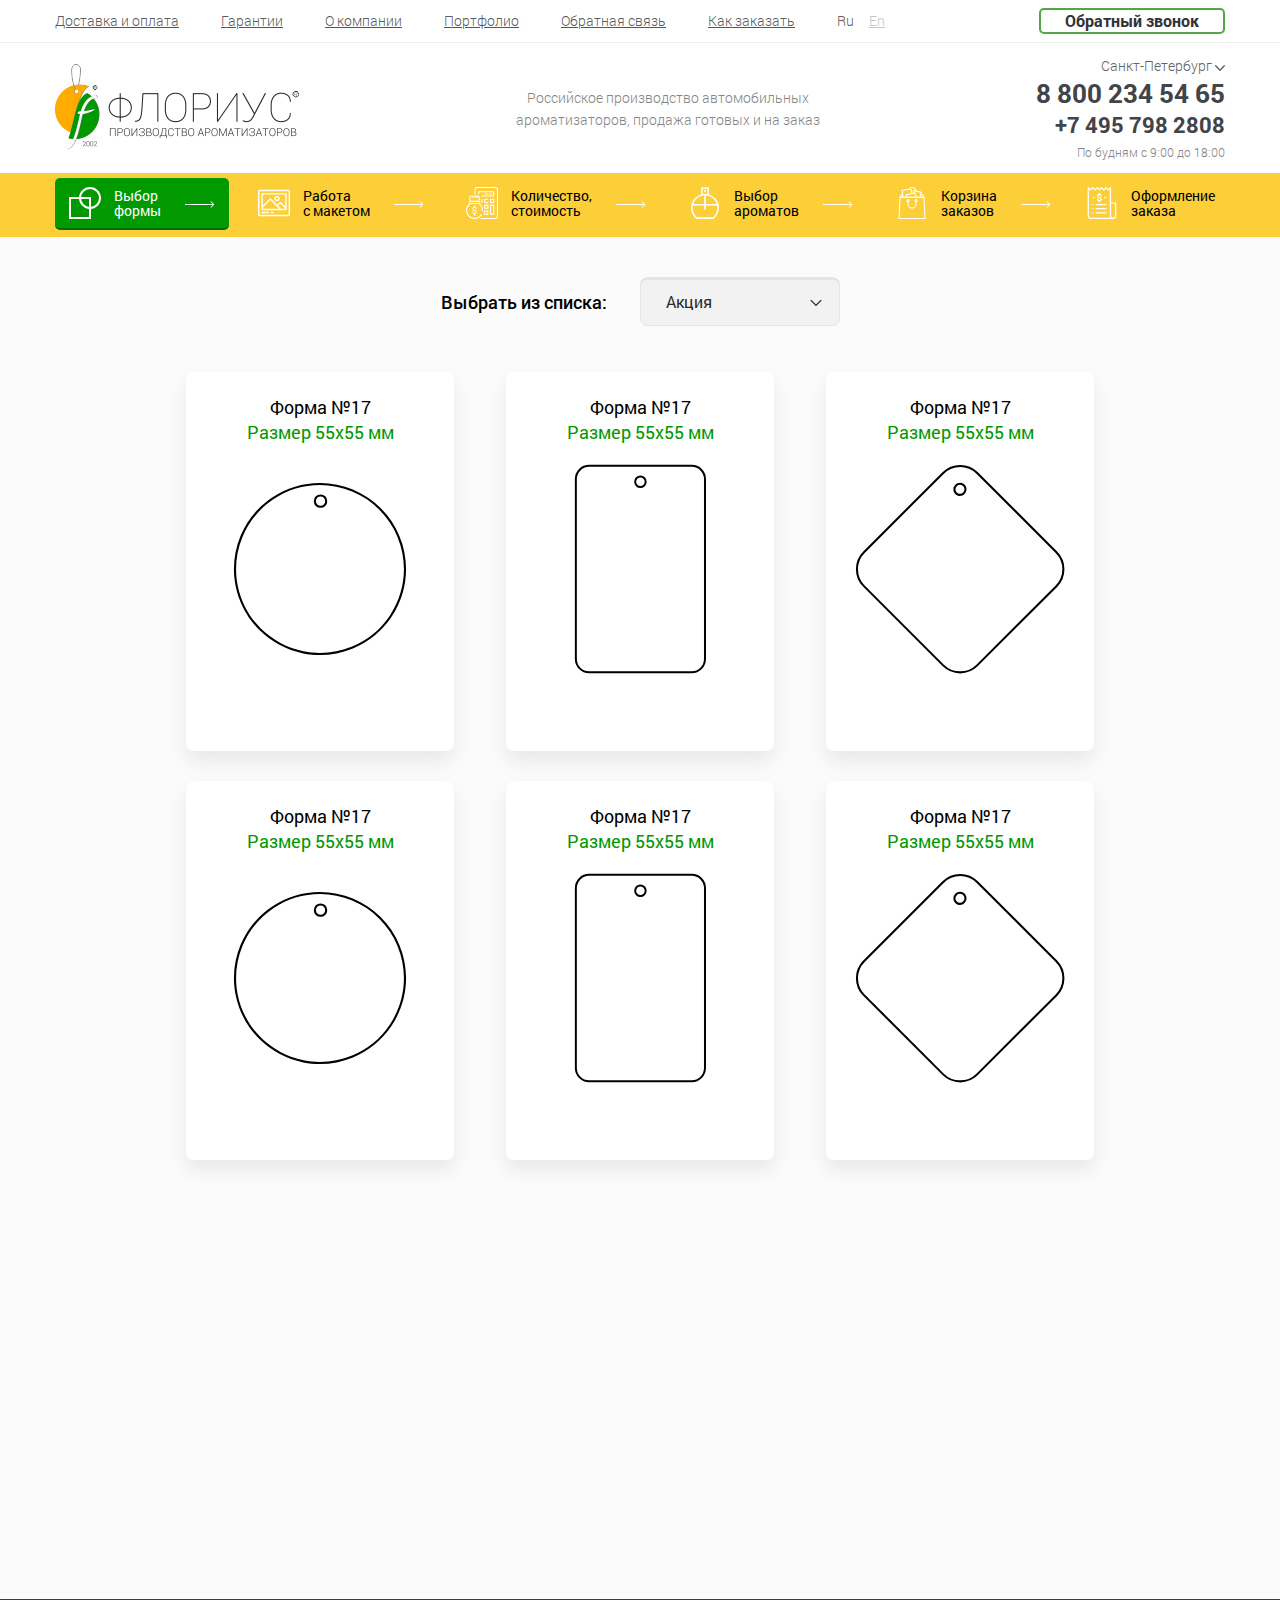
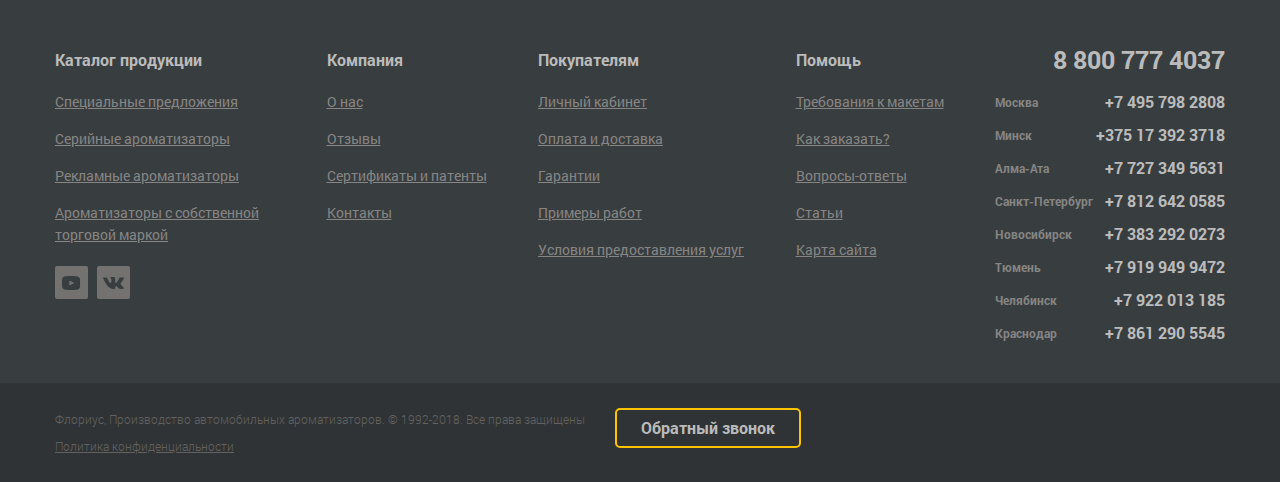
<file: constructor-1.html>
<!DOCTYPE html>
<html lang="ru">
  <head>
    <meta charset="utf-8">
    <title>Конструктор шаг-1</title>
    <meta name="description" content="">
    <link rel="shortcut icon" href="img/favicon/favicon.ico" type="image/x-icon">
    <link rel="apple-touch-icon" href="img/favicon/apple-touch-icon.png">
    <link rel="apple-touch-icon" sizes="72x72" href="img/favicon/apple-touch-icon-72x72.png">
    <link rel="apple-touch-icon" sizes="114x114" href="img/favicon/apple-touch-icon-114x114.png">
    <meta http-equiv="X-UA-Compatible" content="IE=edge">
    <meta name="viewport" content="width=device-width, initial-scale=1, maximum-scale=1">
    <link rel="stylesheet" href="js/libs/revealator/fm.revealator.jquery.min.css">
    <link rel="stylesheet" href="css/main.css">
  </head>
  <body>
    <!-- Здесь пишем код-->
    <aside>
      <div class="sidebar-green"><a href="#" class="toggle-mnu"><span></span></a></div>
      <ul class="sidebar-menu green-menu">
        <li class="menu-item"><a href="#" class="menu-link">Цены и сроки</a></li>
        <li class="menu-item"><a href="#" class="menu-link">Ароматы</a></li>
        <li class="menu-item"><a href="#" class="menu-link">Техн. требования</a></li>
        <li class="menu-item"><a href="#" class="menu-link">Как заказать</a></li>
      </ul>
      <ul class="sidebar-menu main-menu">
        <li class="menu-item"><a href="#" class="menu-link">Рекламные Ароматизаторы</a></li>
        <li class="menu-item"><a href="#" class="menu-link">Серийные Ароматизаторы</a></li>
        <li class="menu-item"><a href="#" class="menu-link">CTM Ароматизаторы</a></li>
        <li class="menu-item"><a href="#" class="menu-link">Получить образцы</a></li>
        <li class="menu-item"><a href="#" class="menu-link">Контакты</a></li>
      </ul>
      <ul class="sidebar-menu additionally-menu">
        <li class="menu-item"><a href="#" class="menu-link">Доставка и оплата</a></li>
        <li class="menu-item"><a href="#" class="menu-link">Гарантии</a></li>
        <li class="menu-item"><a href="#" class="menu-link">О компании</a></li>
        <li class="menu-item"><a href="#" class="menu-link">Портфолио</a></li>
        <li class="menu-item"><a href="#" class="menu-link">Обратная связь</a></li>
        <li class="menu-item"><a href="#" class="menu-link">Как заказать</a></li>
      </ul>
    </aside>
    <div class="main-content">
      <header class="header">
        <div class="header-top">
          <div class="container">
            <nav><a href="#">Доставка и оплата</a><a href="#">Гарантии</a><a href="#">О компании</a><a href="#">Портфолио</a><a href="#">Обратная связь</a><a href="#">Как заказать</a>
            </nav>
            <div class="header-lang"><a href="#" class="header-lang__active">Ru</a><a href="">En</a></div><a href="#callback-form" class="button button--green button--empty button--bold button-popup">Обратный звонок</a>
          </div>
        </div>
        <div class="container header-middle">
          <div class="header-logo"><img src="img/florius-logo-244x85.png" alt="alt" class="header-logo__noscroll"><img src="img/logo-scroll.png" alt="alt" class="header-logo__scroll">
          </div>
          <div class="header-descr">Российское производство автомобильных 
            <div>ароматизаторов<span>, продажа готовых и на заказ</span></div>
          </div>
          <div class="header-contacts">
            <div class="loc-list"><span data-tooltip-content="#loc-tooltip_content" class="loc-tooltip">Санкт-Петербург
                    <svg class="icon icon-chev-down ">
                      <use xlink:href="img/icons-svg/symbol/sprite.svg#chev-down"></use>
                    </svg></span></div>
            <div class="header-phones">
              <div>8 800 234 54 65</div>
              <div>+7 495 798 2808</div>
            </div>
            <p>По будням с 9:00 до 18:00</p>
          </div>
        </div>
        <div class="header-yellow header-yellow--constructor">
          <div class="container"><a href="#" class="toggle-mnu"><span></span></a>
            <div class="constructor-steps"><a href="#" class="constructor-step constructor-step--current">
                <div class="constructor-step__arrow constructor-step__arrow--to-back">
                      <svg class="icon icon-constr-arrow ">
                        <use xlink:href="img/icons-svg/symbol/sprite.svg#constr-arrow"></use>
                      </svg>
                </div>
                <div class="constructor-step__icon">
                      <svg class="icon icon-forms-select ">
                        <use xlink:href="img/icons-svg/symbol/sprite.svg#forms-select"></use>
                      </svg>
                </div>
                <div class="constructor-step__name">Выбор <br>формы</div>
                <div class="constructor-step__arrow">
                      <svg class="icon icon-constr-arrow ">
                        <use xlink:href="img/icons-svg/symbol/sprite.svg#constr-arrow"></use>
                      </svg>
                </div></a><a href="#" class="constructor-step">
                <div class="constructor-step__arrow constructor-step__arrow--to-back">
                      <svg class="icon icon-constr-arrow ">
                        <use xlink:href="img/icons-svg/symbol/sprite.svg#constr-arrow"></use>
                      </svg>
                </div>
                <div class="constructor-step__icon">
                      <svg class="icon icon-image ">
                        <use xlink:href="img/icons-svg/symbol/sprite.svg#image"></use>
                      </svg>
                </div>
                <div class="constructor-step__name">Работа<br>с макетом</div>
                <div class="constructor-step__arrow">
                      <svg class="icon icon-constr-arrow ">
                        <use xlink:href="img/icons-svg/symbol/sprite.svg#constr-arrow"></use>
                      </svg>
                </div></a><a href="#" class="constructor-step">
                <div class="constructor-step__arrow constructor-step__arrow--to-back">
                      <svg class="icon icon-constr-arrow ">
                        <use xlink:href="img/icons-svg/symbol/sprite.svg#constr-arrow"></use>
                      </svg>
                </div>
                <div class="constructor-step__icon">
                      <svg class="icon icon-budget ">
                        <use xlink:href="img/icons-svg/symbol/sprite.svg#budget"></use>
                      </svg>
                </div>
                <div class="constructor-step__name">Количество, <br>стоимость</div>
                <div class="constructor-step__arrow">
                      <svg class="icon icon-constr-arrow ">
                        <use xlink:href="img/icons-svg/symbol/sprite.svg#constr-arrow"></use>
                      </svg>
                </div></a><a href="#" class="constructor-step">
                <div class="constructor-step__arrow constructor-step__arrow--to-back">
                      <svg class="icon icon-constr-arrow ">
                        <use xlink:href="img/icons-svg/symbol/sprite.svg#constr-arrow"></use>
                      </svg>
                </div>
                <div class="constructor-step__icon">
                      <svg class="icon icon-parfume ">
                        <use xlink:href="img/icons-svg/symbol/sprite.svg#parfume"></use>
                      </svg>
                </div>
                <div class="constructor-step__name">Выбор <br>ароматов </div>
                <div class="constructor-step__arrow">
                      <svg class="icon icon-constr-arrow ">
                        <use xlink:href="img/icons-svg/symbol/sprite.svg#constr-arrow"></use>
                      </svg>
                </div></a><a href="#" class="constructor-step">
                <div class="constructor-step__arrow constructor-step__arrow--to-back">
                      <svg class="icon icon-constr-arrow ">
                        <use xlink:href="img/icons-svg/symbol/sprite.svg#constr-arrow"></use>
                      </svg>
                </div>
                <div class="constructor-step__icon">
                      <svg class="icon icon-shopping-form ">
                        <use xlink:href="img/icons-svg/symbol/sprite.svg#shopping-form"></use>
                      </svg>
                </div>
                <div class="constructor-step__name">Корзина <br>заказов</div>
                <div class="constructor-step__arrow">
                      <svg class="icon icon-constr-arrow ">
                        <use xlink:href="img/icons-svg/symbol/sprite.svg#constr-arrow"></use>
                      </svg>
                </div></a><a href="#" class="constructor-step">
                <div class="constructor-step__arrow constructor-step__arrow--to-back">
                      <svg class="icon icon-constr-arrow ">
                        <use xlink:href="img/icons-svg/symbol/sprite.svg#constr-arrow"></use>
                      </svg>
                </div>
                <div class="constructor-step__icon">
                      <svg class="icon icon-bill ">
                        <use xlink:href="img/icons-svg/symbol/sprite.svg#bill"></use>
                      </svg>
                </div>
                <div class="constructor-step__name">Оформление <br>заказа</div>
                <div class="constructor-step__arrow">
                      <svg class="icon icon-constr-arrow ">
                        <use xlink:href="img/icons-svg/symbol/sprite.svg#constr-arrow"></use>
                      </svg>
                </div></a></div>
          </div>
        </div>
      </header>
      <div class="constructor__step constructor__step-1">
        <div class="container">
          <div class="title-wrapper title-wrapper--constructor">
            <div class="constructor-dd-block">
              <div class="constructor-dd-label">Выбрать из списка:</div>
              <select name="" class="constructor-select">
                <option value="">Акция</option>
                <option value="">Акция</option>
                <option value="">Акция</option>
              </select>
            </div>
          </div>
        </div>
        <div class="container constructor-variants">
          <div class="constructor-variants__slider">
            <div class="constructor-variant revealator-slideright revealator-once revealator-delay1">
              <div class="constructor-variant__title">Форма №17 
                <div>Размер 55х55 мм</div>
              </div>
              <div class="constructor-variant__form"><img src="img/constructor-forms/circle.svg" alt="alt"></div><a href="#" class="button-constr button-constr--green">Выбрать</a>
            </div>
            <div class="constructor-variant revealator-slideright revealator-once revealator-delay2">
              <div class="constructor-variant__title">Форма №17 
                <div>Размер 55х55 мм</div>
              </div>
              <div class="constructor-variant__form"><img src="img/constructor-forms/rect.svg" alt="alt"></div><a href="#" class="button-constr button-constr--green">Выбрать</a>
            </div>
            <div class="constructor-variant revealator-slideright revealator-once revealator-delay3">
              <div class="constructor-variant__title">Форма №17 
                <div>Размер 55х55 мм</div>
              </div>
              <div class="constructor-variant__form"><img src="img/constructor-forms/romb.svg" alt="alt"></div><a href="#" class="button-constr button-constr--green">Выбрать</a>
            </div>
            <div class="constructor-variant revealator-slideright revealator-once revealator-delay1">
              <div class="constructor-variant__title">Форма №17 
                <div>Размер 55х55 мм</div>
              </div>
              <div class="constructor-variant__form"><img src="img/constructor-forms/circle.svg" alt="alt"></div><a href="#" class="button-constr button-constr--green">Выбрать</a>
            </div>
            <div class="constructor-variant revealator-slideright revealator-once revealator-delay2">
              <div class="constructor-variant__title">Форма №17 
                <div>Размер 55х55 мм</div>
              </div>
              <div class="constructor-variant__form"><img src="img/constructor-forms/rect.svg" alt="alt"></div><a href="#" class="button-constr button-constr--green">Выбрать</a>
            </div>
            <div class="constructor-variant revealator-slideright revealator-once revealator-delay3">
              <div class="constructor-variant__title">Форма №17 
                <div>Размер 55х55 мм</div>
              </div>
              <div class="constructor-variant__form"><img src="img/constructor-forms/romb.svg" alt="alt"></div><a href="#" class="button-constr button-constr--green">Выбрать</a>
            </div>
            <div class="constructor-variant revealator-slideright revealator-once revealator-delay1">
              <div class="constructor-variant__title">Форма №17 
                <div>Размер 55х55 мм</div>
              </div>
              <div class="constructor-variant__form"><img src="img/constructor-forms/circle.svg" alt="alt"></div><a href="#" class="button-constr button-constr--green">Выбрать</a>
            </div>
            <div class="constructor-variant revealator-slideright revealator-once revealator-delay2">
              <div class="constructor-variant__title">Форма №17 
                <div>Размер 55х55 мм</div>
              </div>
              <div class="constructor-variant__form"><img src="img/constructor-forms/rect.svg" alt="alt"></div><a href="#" class="button-constr button-constr--green">Выбрать</a>
            </div>
            <div class="constructor-variant revealator-slideright revealator-once revealator-delay3">
              <div class="constructor-variant__title">Форма №17 
                <div>Размер 55х55 мм</div>
              </div>
              <div class="constructor-variant__form"><img src="img/constructor-forms/romb.svg" alt="alt"></div><a href="#" class="button-constr button-constr--green">Выбрать</a>
            </div>
          </div>
        </div>
      </div>
      <footer class="footer">
        <div class="footer-top">
          <div class="container">
            <div class="footer-item">
              <div class="footer-item__title">Каталог продукции</div>
              <ul>
                <li><a href="#">Специальные предложения</a></li>
                <li><a href="#">Серийные ароматизаторы</a></li>
                <li><a href="#">Рекламные ароматизаторы</a></li>
                <li><a href="#">Ароматизаторы с собственной торговой маркой</a></li>
              </ul>
              <div class="footer-socials"><a href="#" class="footer-socials__item">
                      <svg class="icon icon-yt ">
                        <use xlink:href="img/icons-svg/symbol/sprite.svg#yt"></use>
                      </svg></a><a href="#" class="footer-socials__item">
                      <svg class="icon icon-vk ">
                        <use xlink:href="img/icons-svg/symbol/sprite.svg#vk"></use>
                      </svg></a></div>
            </div>
            <div class="footer-item">
              <div class="footer-item__title">Компания</div>
              <ul>
                <li><a href="#">О нас</a></li>
                <li><a href="#">Отзывы</a></li>
                <li><a href="#">Сертификаты и патенты</a></li>
                <li><a href="#">Контакты</a></li>
              </ul>
            </div>
            <div class="footer-item">
              <div class="footer-item__title">Покупателям</div>
              <ul>
                <li><a href="#">Личный кабинет</a></li>
                <li><a href="#">Оплата и доставка</a></li>
                <li><a href="#">Гарантии</a></li>
                <li><a href="#">Примеры работ</a></li>
                <li><a href="#">Условия предоставления услуг</a></li>
              </ul>
            </div>
            <div class="footer-item">
              <div class="footer-item__title">Помощь</div>
              <ul>
                <li><a href="#">Требования к макетам</a></li>
                <li><a href="#">Как заказать?</a></li>
                <li><a href="#">Вопросы-ответы</a></li>
                <li><a href="#">Статьи</a></li>
                <li><a href="#">Карта сайта</a></li>
              </ul>
            </div>
            <div class="footer-item footer-item--phones">
              <div class="footer__main-phone"> 8 800 777 4037</div>
              <div class="footer-phone">
                <div class="footer__city">Москва</div>
                <div class="footer__number">+7 495 798 2808</div>
              </div>
              <div class="footer-phone">
                <div class="footer__city">Минск</div>
                <div class="footer__number">+375 17 392 3718</div>
              </div>
              <div class="footer-phone">
                <div class="footer__city">Алма-Ата</div>
                <div class="footer__number">+7 727 349 5631</div>
              </div>
              <div class="footer-phone">
                <div class="footer__city">Санкт-Петербург</div>
                <div class="footer__number">+7 812 642 0585</div>
              </div>
              <div class="footer-phone">
                <div class="footer__city">Новосибирск</div>
                <div class="footer__number">+7 383 292 0273</div>
              </div>
              <div class="footer-phone">
                <div class="footer__city">Тюмень</div>
                <div class="footer__number">+7 919 949 9472</div>
              </div>
              <div class="footer-phone">
                <div class="footer__city">Челябинск</div>
                <div class="footer__number">+7 922 013 185</div>
              </div>
              <div class="footer-phone">
                <div class="footer__city">Краснодар</div>
                <div class="footer__number">+7 861 290 5545 </div>
              </div>
            </div>
          </div>
        </div>
        <div class="footer-bottom">
          <div class="container">
            <div class="footer-bottom__text">
              <p>Флориус, Производство автомобильных ароматизаторов.  © 1992-2018. Все права защищены</p><a href="#">Политика конфиденциальности</a>
            </div><a href="#callback-form" class="button button--empty button--bold button--accent button-popup">Обратный звонок</a>
          </div>
        </div>
      </footer>
    </div>
    <div class="tooltip_templates">
      <div id="map-tooltip_content" class="map-tooltip_content">
        <div class="map-tooltip__loc">Москва</div><a href="#" class="map-tooltip__link">ул, Строителей 37/2</a>
        <div class="map-tooltip__phone">8 800 344 55 66</div>
      </div>
      <div id="loc-tooltip_content" class="loc-tooltip-content">
        <div class="loc-tooltip__top">
          <div class="loc-tooltip__title">Выбор города</div><img src="img/icons/close.png" alt="alt" class="close-icon">
        </div>
        <div class="loc-tooltip__middle">
          <label>
            <input type="text" name="search" placeholder="Искать другой город">
            <div class="search-icon"></div>
          </label>
        </div>
        <div class="loc-bottom">
          <ul>
            <li><a href="#">Москва</a></li>
            <li><a href="#">Минск</a></li>
            <li><a href="#">Алма-Ата</a></li>
            <li><a href="#">Санкт-Петербург</a></li>
            <li><a href="#">Новосибирск</a></li>
            <li><a href="#">Тюмень</a></li>
            <li><a href="#">Челябинск</a></li>
            <li><a href="#">Краснодар</a></li>
          </ul>
        </div>
      </div>
    </div>
    <div class="body-cover"></div>
    <form id="callback-form" class="callback-form mfp-hide white-popup-block">
      <div class="callback-form__title text-center">МЫ ПЕРЕЗВОНИМ ВАМ!</div>
      <div class="callback-form__body">
        <input type="text" name="name" placeholder="ФИО">
        <input type="text" name="phone" placeholder="Телефон">
        <input type="text" name="email" placeholder="E-mail">
      </div>
      <button type="submit" class="button button--bold button--animated">Перезвоните мне</button>
    </form>
    <script src="js/libs.min.js"></script>
    <script src="js/libs/ikselect/jquery.ikSelect.min.js"></script>
    <script src="js/libs/revealator/fm.revealator.jquery.min.js"></script>
    <script>Revealator.effects_padding = '-300';</script>
    <script src="js/common.js"></script>
    <script src="js/constructor.js"></script>
    <script src="js/libs/svg4everybody/svg4everybody.min.js" async onload="svg4everybody();"></script>
  </body>
</html>
</file>
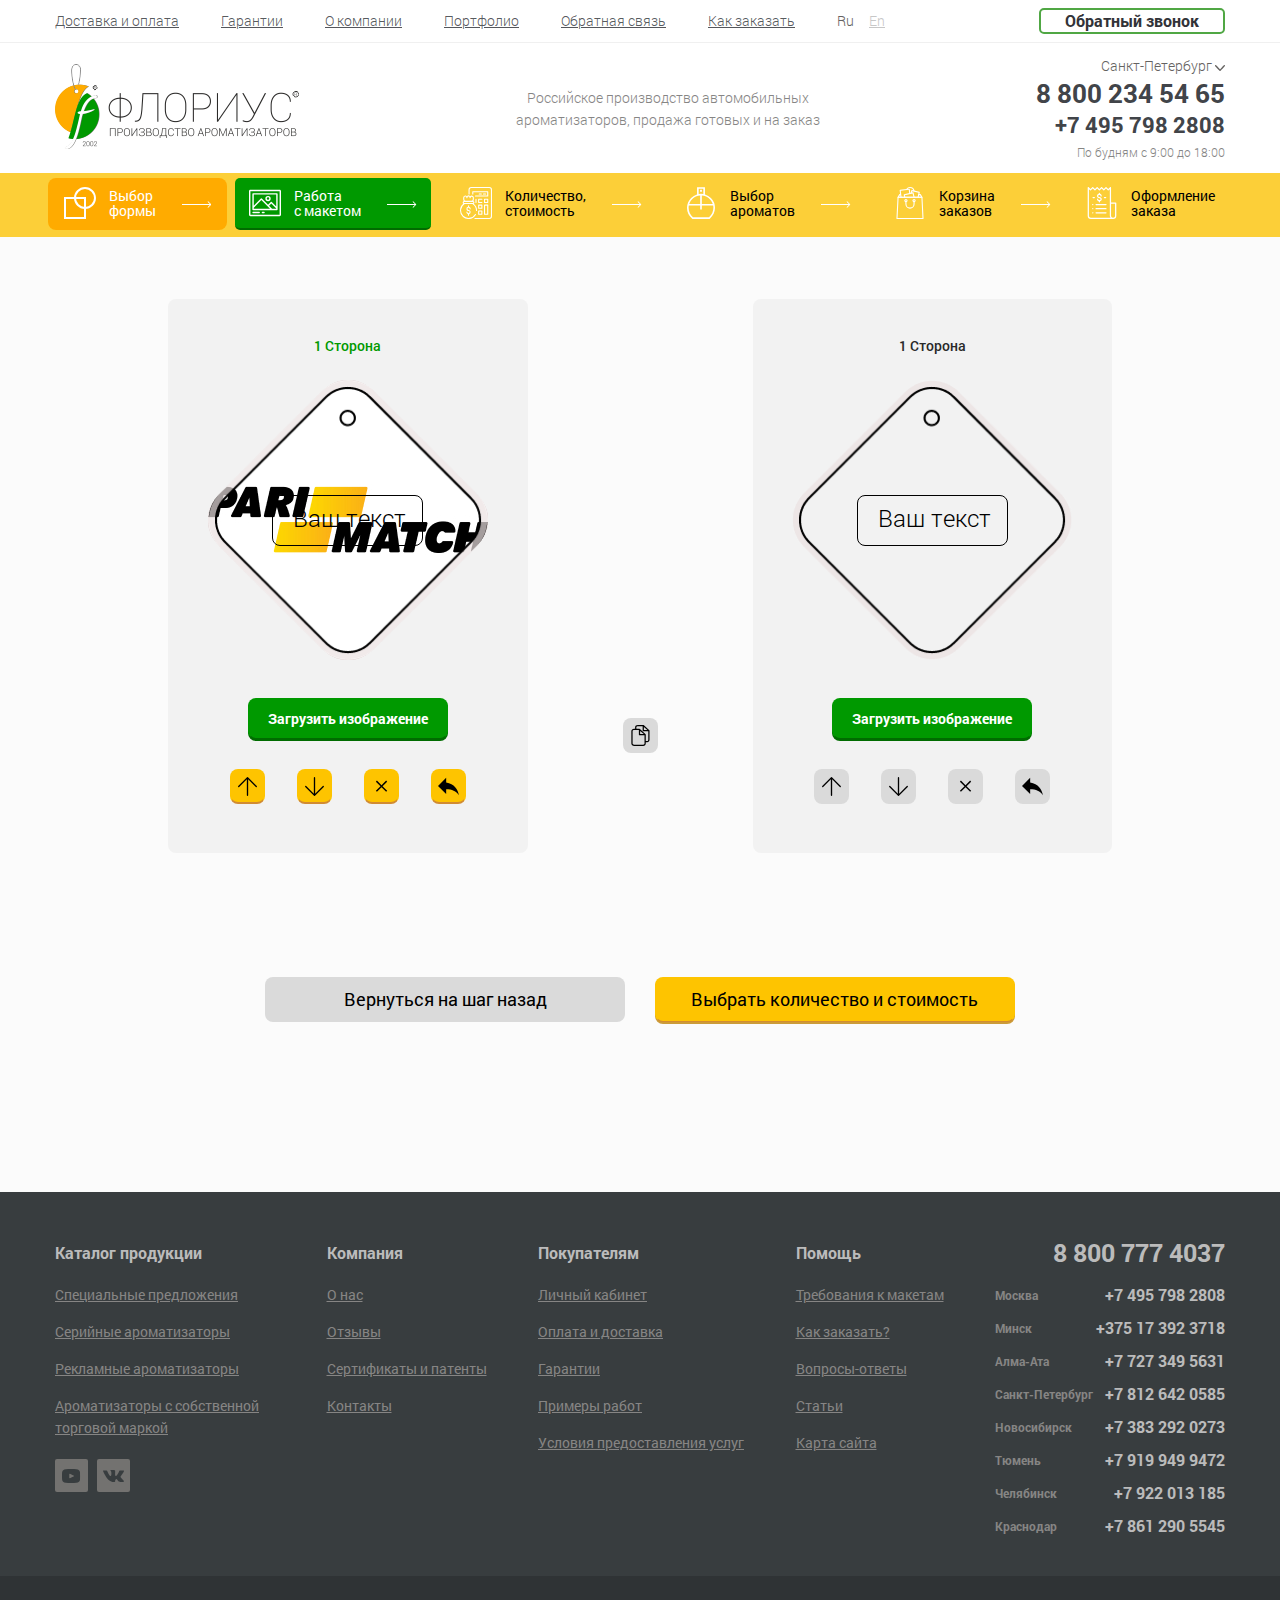
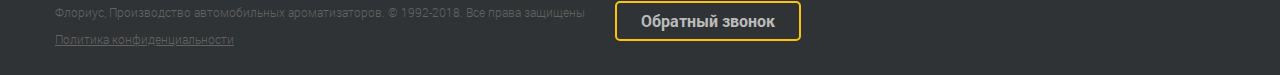
<file: constructor-2.html>
<!DOCTYPE html>
<html lang="ru">
  <head>
    <meta charset="utf-8">
    <title>Конструктор шаг-2</title>
    <meta name="description" content="">
    <link rel="shortcut icon" href="img/favicon/favicon.ico" type="image/x-icon">
    <link rel="apple-touch-icon" href="img/favicon/apple-touch-icon.png">
    <link rel="apple-touch-icon" sizes="72x72" href="img/favicon/apple-touch-icon-72x72.png">
    <link rel="apple-touch-icon" sizes="114x114" href="img/favicon/apple-touch-icon-114x114.png">
    <meta http-equiv="X-UA-Compatible" content="IE=edge">
    <meta name="viewport" content="width=device-width, initial-scale=1, maximum-scale=1">
    <link rel="stylesheet" href="js/libs/revealator/fm.revealator.jquery.min.css">
    <link rel="stylesheet" href="css/main.css">
  </head>
  <body>
    <!-- Здесь пишем код-->
    <aside>
      <div class="sidebar-green"><a href="#" class="toggle-mnu"><span></span></a></div>
      <ul class="sidebar-menu green-menu">
        <li class="menu-item"><a href="#" class="menu-link">Цены и сроки</a></li>
        <li class="menu-item"><a href="#" class="menu-link">Ароматы</a></li>
        <li class="menu-item"><a href="#" class="menu-link">Техн. требования</a></li>
        <li class="menu-item"><a href="#" class="menu-link">Как заказать</a></li>
      </ul>
      <ul class="sidebar-menu main-menu">
        <li class="menu-item"><a href="#" class="menu-link">Рекламные Ароматизаторы</a></li>
        <li class="menu-item"><a href="#" class="menu-link">Серийные Ароматизаторы</a></li>
        <li class="menu-item"><a href="#" class="menu-link">CTM Ароматизаторы</a></li>
        <li class="menu-item"><a href="#" class="menu-link">Получить образцы</a></li>
        <li class="menu-item"><a href="#" class="menu-link">Контакты</a></li>
      </ul>
      <ul class="sidebar-menu additionally-menu">
        <li class="menu-item"><a href="#" class="menu-link">Доставка и оплата</a></li>
        <li class="menu-item"><a href="#" class="menu-link">Гарантии</a></li>
        <li class="menu-item"><a href="#" class="menu-link">О компании</a></li>
        <li class="menu-item"><a href="#" class="menu-link">Портфолио</a></li>
        <li class="menu-item"><a href="#" class="menu-link">Обратная связь</a></li>
        <li class="menu-item"><a href="#" class="menu-link">Как заказать</a></li>
      </ul>
    </aside>
    <div class="main-content">
      <header class="header">
        <div class="header-top">
          <div class="container">
            <nav><a href="#">Доставка и оплата</a><a href="#">Гарантии</a><a href="#">О компании</a><a href="#">Портфолио</a><a href="#">Обратная связь</a><a href="#">Как заказать</a>
            </nav>
            <div class="header-lang"><a href="#" class="header-lang__active">Ru</a><a href="">En</a></div><a href="#callback-form" class="button button--green button--empty button--bold button-popup">Обратный звонок</a>
          </div>
        </div>
        <div class="container header-middle">
          <div class="header-logo"><img src="img/florius-logo-244x85.png" alt="alt" class="header-logo__noscroll"><img src="img/logo-scroll.png" alt="alt" class="header-logo__scroll">
          </div>
          <div class="header-descr">Российское производство автомобильных 
            <div>ароматизаторов<span>, продажа готовых и на заказ</span></div>
          </div>
          <div class="header-contacts">
            <div class="loc-list"><span data-tooltip-content="#loc-tooltip_content" class="loc-tooltip">Санкт-Петербург
                    <svg class="icon icon-chev-down ">
                      <use xlink:href="img/icons-svg/symbol/sprite.svg#chev-down"></use>
                    </svg></span></div>
            <div class="header-phones">
              <div>8 800 234 54 65</div>
              <div>+7 495 798 2808</div>
            </div>
            <p>По будням с 9:00 до 18:00</p>
          </div>
        </div>
        <div class="header-yellow header-yellow--constructor">
          <div class="container"><a href="#" class="toggle-mnu"><span></span></a>
            <div class="constructor-steps"><a href="#" class="constructor-step constructor-step--completed constructor-step--brs">
                <div class="constructor-step__arrow constructor-step__arrow--to-back">
                      <svg class="icon icon-constr-arrow ">
                        <use xlink:href="img/icons-svg/symbol/sprite.svg#constr-arrow"></use>
                      </svg>
                </div>
                <div class="constructor-step__icon">
                      <svg class="icon icon-forms-select ">
                        <use xlink:href="img/icons-svg/symbol/sprite.svg#forms-select"></use>
                      </svg>
                </div>
                <div class="constructor-step__name">Выбор <br>формы</div>
                <div class="constructor-step__arrow">
                      <svg class="icon icon-constr-arrow ">
                        <use xlink:href="img/icons-svg/symbol/sprite.svg#constr-arrow"></use>
                      </svg>
                </div></a><a href="#" class="constructor-step constructor-step--current">
                <div class="constructor-step__arrow constructor-step__arrow--to-back">
                      <svg class="icon icon-constr-arrow ">
                        <use xlink:href="img/icons-svg/symbol/sprite.svg#constr-arrow"></use>
                      </svg>
                </div>
                <div class="constructor-step__icon">
                      <svg class="icon icon-image ">
                        <use xlink:href="img/icons-svg/symbol/sprite.svg#image"></use>
                      </svg>
                </div>
                <div class="constructor-step__name">Работа <br>с макетом</div>
                <div class="constructor-step__arrow">
                      <svg class="icon icon-constr-arrow ">
                        <use xlink:href="img/icons-svg/symbol/sprite.svg#constr-arrow"></use>
                      </svg>
                </div></a><a href="#" class="constructor-step">
                <div class="constructor-step__arrow constructor-step__arrow--to-back">
                      <svg class="icon icon-constr-arrow ">
                        <use xlink:href="img/icons-svg/symbol/sprite.svg#constr-arrow"></use>
                      </svg>
                </div>
                <div class="constructor-step__icon">
                      <svg class="icon icon-budget ">
                        <use xlink:href="img/icons-svg/symbol/sprite.svg#budget"></use>
                      </svg>
                </div>
                <div class="constructor-step__name">Количество, <br>стоимость</div>
                <div class="constructor-step__arrow">
                      <svg class="icon icon-constr-arrow ">
                        <use xlink:href="img/icons-svg/symbol/sprite.svg#constr-arrow"></use>
                      </svg>
                </div></a><a href="#" class="constructor-step">
                <div class="constructor-step__arrow constructor-step__arrow--to-back">
                      <svg class="icon icon-constr-arrow ">
                        <use xlink:href="img/icons-svg/symbol/sprite.svg#constr-arrow"></use>
                      </svg>
                </div>
                <div class="constructor-step__icon">
                      <svg class="icon icon-parfume ">
                        <use xlink:href="img/icons-svg/symbol/sprite.svg#parfume"></use>
                      </svg>
                </div>
                <div class="constructor-step__name">Выбор <br>ароматов </div>
                <div class="constructor-step__arrow">
                      <svg class="icon icon-constr-arrow ">
                        <use xlink:href="img/icons-svg/symbol/sprite.svg#constr-arrow"></use>
                      </svg>
                </div></a><a href="#" class="constructor-step">
                <div class="constructor-step__arrow constructor-step__arrow--to-back">
                      <svg class="icon icon-constr-arrow ">
                        <use xlink:href="img/icons-svg/symbol/sprite.svg#constr-arrow"></use>
                      </svg>
                </div>
                <div class="constructor-step__icon">
                      <svg class="icon icon-shopping-form ">
                        <use xlink:href="img/icons-svg/symbol/sprite.svg#shopping-form"></use>
                      </svg>
                </div>
                <div class="constructor-step__name">Корзина <br>заказов</div>
                <div class="constructor-step__arrow">
                      <svg class="icon icon-constr-arrow ">
                        <use xlink:href="img/icons-svg/symbol/sprite.svg#constr-arrow"></use>
                      </svg>
                </div></a><a href="#" class="constructor-step">
                <div class="constructor-step__arrow constructor-step__arrow--to-back">
                      <svg class="icon icon-constr-arrow ">
                        <use xlink:href="img/icons-svg/symbol/sprite.svg#constr-arrow"></use>
                      </svg>
                </div>
                <div class="constructor-step__icon">
                      <svg class="icon icon-bill ">
                        <use xlink:href="img/icons-svg/symbol/sprite.svg#bill"></use>
                      </svg>
                </div>
                <div class="constructor-step__name">Оформление <br>заказа</div>
                <div class="constructor-step__arrow">
                      <svg class="icon icon-constr-arrow ">
                        <use xlink:href="img/icons-svg/symbol/sprite.svg#constr-arrow"></use>
                      </svg>
                </div></a></div>
          </div>
        </div>
      </header>
      <div class="constructor__step constructor__step-2">
        <div class="container constructor-layouts constructor__no-pd-480">
          <div class="constructor-layout constructor-layout--front active">
            <div class="constructor-edit">
              <div class="button-constr button-constr--accent constructor-text-add">Добавить текст</div>
              <div class="constructor-edit__editor">
                <div class="constructor-edit__left">
                  <div class="constructor-edit__font-family">Roboto</div>
                  <div class="constructor-edit__font-size">
                    <div class="constructor-edit__font-value">10 pt</div>
                  </div>
                  <div class="constructor-edit__font-color">
                    <div class="constructor-edit__color-sample"></div>
                  </div>
                </div>
                <div class="constructor-edit__right">
                  <div class="constructor-edit__font-weight">
                        <svg class="icon icon-fon-bold ">
                          <use xlink:href="img/icons-svg/symbol/sprite.svg#fon-bold"></use>
                        </svg>
                  </div>
                  <div class="constructor-edit__font-style">
                        <svg class="icon icon-font-italic ">
                          <use xlink:href="img/icons-svg/symbol/sprite.svg#font-italic"></use>
                        </svg>
                  </div>
                  <div class="constructor-edit__align">
                    <div class="constructor-edit__align-left active">
                          <svg class="icon icon-align-left ">
                            <use xlink:href="img/icons-svg/symbol/sprite.svg#align-left"></use>
                          </svg>
                    </div>
                    <div class="constructor-edit__align-center">
                          <svg class="icon icon-align-center ">
                            <use xlink:href="img/icons-svg/symbol/sprite.svg#align-center"></use>
                          </svg>
                    </div>
                    <div class="constructor-edit__align-right">
                          <svg class="icon icon-align-right ">
                            <use xlink:href="img/icons-svg/symbol/sprite.svg#align-right"></use>
                          </svg>
                    </div>
                  </div>
                </div>
              </div>
            </div>
            <div class="constructor-layout__title">1 Сторона</div>
            <div class="constructor-layout__display">
              <div title="&lt;div class='constructor-image-tooltip__text'&gt; Обратите внимание, что не нужно доходить до края формы на 2 мм. &lt;div&gt;Это необходимо на этапе вырубки.&lt;/div&gt;&lt;/div&gt;" class="constructor-layout__image constructor-image-tooltip"><img src="img/constructor-forms/vector.jpg" alt="alt" class="constructor-layout__loaded-img"><img src="img/constructor-forms/romb.png" alt="alt" class="constructor-layout__image-mask"></div>
              <div class="constructor-layout__label">
                <input type="text" name="" placeholder="Ваш текст" class="constructor-input">
                <div class="constructor-layout__handler-icon constructor-rotate">
                      <svg class="icon icon-rotate ">
                        <use xlink:href="img/icons-svg/symbol/sprite.svg#rotate"></use>
                      </svg>
                </div>
                <div class="constructor-layout__handler-icon constructor-delete">
                      <svg class="icon icon-constr-close ">
                        <use xlink:href="img/icons-svg/symbol/sprite.svg#constr-close"></use>
                      </svg>
                </div>
              </div>
              <div class="constructor-layout__handler-icon constructor-rotate">
                    <svg class="icon icon-rotate ">
                      <use xlink:href="img/icons-svg/symbol/sprite.svg#rotate"></use>
                    </svg>
              </div>
              <div class="constructor-layout__handler-icon constructor-delete constructor-del-img">
                    <svg class="icon icon-constr-close ">
                      <use xlink:href="img/icons-svg/symbol/sprite.svg#constr-close"></use>
                    </svg>
              </div>
            </div>
            <label class="constructor-layout__file">
              <input type="file" name=""><span class="button-constr button-constr--green">Загрузить изображение</span>
            </label>
            <div class="constructor-layout__buttons">
              <div title="На передний план" class="constructor-layout__button constructor-layout__to-front constr-tooltip-button">
                    <svg class="icon icon-up-arrow ">
                      <use xlink:href="img/icons-svg/symbol/sprite.svg#up-arrow"></use>
                    </svg>
              </div>
              <div title="На задний план" class="constructor-layout__button constructor-layout__to-back constr-tooltip-button">
                    <svg class="icon icon-down-arrow ">
                      <use xlink:href="img/icons-svg/symbol/sprite.svg#down-arrow"></use>
                    </svg>
              </div>
              <div title="Удалить" class="constructor-layout__button constr-tooltip-button constructor-layout__del">
                    <svg class="icon icon-close-main ">
                      <use xlink:href="img/icons-svg/symbol/sprite.svg#close-main"></use>
                    </svg>
              </div>
              <div title="Вернуть назад" class="constructor-layout__button constr-tooltip-button constructor-layout__backward">
                    <svg class="icon icon-forward-arrow ">
                      <use xlink:href="img/icons-svg/symbol/sprite.svg#forward-arrow"></use>
                    </svg>
              </div>
            </div>
          </div>
          <div class="constructor-layout-center">
            <div id="toggle-side" title="Копировать на&lt;br&gt; другую сторону" class="constructor-layout__button constr-tooltip-button">
                  <svg class="icon icon-clipboard ">
                    <use xlink:href="img/icons-svg/symbol/sprite.svg#clipboard"></use>
                  </svg>
            </div>
          </div>
          <div class="constructor-layout constructor-layout--back">
            <div class="constructor-edit">
              <div class="button-constr button-constr--accent constructor-text-add">Добавить текст</div>
              <div class="constructor-edit__editor">
                <div class="constructor-edit__left">
                  <div class="constructor-edit__font-family">Roboto</div>
                  <div class="constructor-edit__font-size">
                    <div class="constructor-edit__font-value">10 pt</div>
                  </div>
                  <div class="constructor-edit__font-color">
                    <div class="constructor-edit__color-sample"></div>
                  </div>
                </div>
                <div class="constructor-edit__right">
                  <div class="constructor-edit__font-weight">
                        <svg class="icon icon-fon-bold ">
                          <use xlink:href="img/icons-svg/symbol/sprite.svg#fon-bold"></use>
                        </svg>
                  </div>
                  <div class="constructor-edit__font-style">
                        <svg class="icon icon-font-italic ">
                          <use xlink:href="img/icons-svg/symbol/sprite.svg#font-italic"></use>
                        </svg>
                  </div>
                  <div class="constructor-edit__align">
                    <div class="constructor-edit__align-left active">
                          <svg class="icon icon-align-left ">
                            <use xlink:href="img/icons-svg/symbol/sprite.svg#align-left"></use>
                          </svg>
                    </div>
                    <div class="constructor-edit__align-center">
                          <svg class="icon icon-align-center ">
                            <use xlink:href="img/icons-svg/symbol/sprite.svg#align-center"></use>
                          </svg>
                    </div>
                    <div class="constructor-edit__align-right">
                          <svg class="icon icon-align-right ">
                            <use xlink:href="img/icons-svg/symbol/sprite.svg#align-right"></use>
                          </svg>
                    </div>
                  </div>
                </div>
              </div>
            </div>
            <div class="constructor-layout__title">1 Сторона</div>
            <div class="constructor-layout__display">
              <div title="&lt;div class='constructor-image-tooltip__text'&gt; Обратите внимание, что не нужно доходить до края формы на 2 мм. &lt;div&gt;Это необходимо на этапе вырубки.&lt;/div&gt;&lt;/div&gt;" class="constructor-layout__image constructor-image-tooltip"><img src="img/constructor-forms/romb.png" alt="alt" class="constructor-layout__image-mask"></div>
              <div class="constructor-layout__label">
                <input type="text" name="" placeholder="Ваш текст" class="constructor-input">
                <div class="constructor-layout__handler-icon constructor-rotate">
                      <svg class="icon icon-rotate ">
                        <use xlink:href="img/icons-svg/symbol/sprite.svg#rotate"></use>
                      </svg>
                </div>
                <div class="constructor-layout__handler-icon constructor-delete">
                      <svg class="icon icon-constr-close ">
                        <use xlink:href="img/icons-svg/symbol/sprite.svg#constr-close"></use>
                      </svg>
                </div>
              </div>
              <div class="constructor-layout__handler-icon constructor-rotate">
                    <svg class="icon icon-rotate ">
                      <use xlink:href="img/icons-svg/symbol/sprite.svg#rotate"></use>
                    </svg>
              </div>
              <div class="constructor-layout__handler-icon constructor-delete constructor-del-img">
                    <svg class="icon icon-constr-close ">
                      <use xlink:href="img/icons-svg/symbol/sprite.svg#constr-close"></use>
                    </svg>
              </div>
            </div>
            <label class="constructor-layout__file">
              <input type="file" name=""><span class="button-constr button-constr--green">Загрузить изображение</span>
            </label>
            <div class="constructor-layout__buttons">
              <div title="На передний план" class="constructor-layout__button constructor-layout__to-front constr-tooltip-button">
                    <svg class="icon icon-up-arrow ">
                      <use xlink:href="img/icons-svg/symbol/sprite.svg#up-arrow"></use>
                    </svg>
              </div>
              <div title="На задний план" class="constructor-layout__button constructor-layout__to-back constr-tooltip-button">
                    <svg class="icon icon-down-arrow ">
                      <use xlink:href="img/icons-svg/symbol/sprite.svg#down-arrow"></use>
                    </svg>
              </div>
              <div title="Удалить" class="constructor-layout__button constr-tooltip-button constructor-layout__del">
                    <svg class="icon icon-close-main ">
                      <use xlink:href="img/icons-svg/symbol/sprite.svg#close-main"></use>
                    </svg>
              </div>
              <div title="Вернуть назад" class="constructor-layout__button constr-tooltip-button constructor-layout__backward">
                    <svg class="icon icon-forward-arrow ">
                      <use xlink:href="img/icons-svg/symbol/sprite.svg#forward-arrow"></use>
                    </svg>
              </div>
            </div>
          </div>
        </div>
        <div class="container constructor__bottom-buttons constructor__no-pd-480"><a href="#" class="button-constr button-constr--gray button--constr-bottom step-to-backward">Вернуться на шаг назад</a><a href="#" class="button-constr button-constr--accent button--constr-bottom step-to-forward">Выбрать количество и стоимость</a></div>
      </div>
      <footer class="footer">
        <div class="footer-top">
          <div class="container">
            <div class="footer-item">
              <div class="footer-item__title">Каталог продукции</div>
              <ul>
                <li><a href="#">Специальные предложения</a></li>
                <li><a href="#">Серийные ароматизаторы</a></li>
                <li><a href="#">Рекламные ароматизаторы</a></li>
                <li><a href="#">Ароматизаторы с собственной торговой маркой</a></li>
              </ul>
              <div class="footer-socials"><a href="#" class="footer-socials__item">
                      <svg class="icon icon-yt ">
                        <use xlink:href="img/icons-svg/symbol/sprite.svg#yt"></use>
                      </svg></a><a href="#" class="footer-socials__item">
                      <svg class="icon icon-vk ">
                        <use xlink:href="img/icons-svg/symbol/sprite.svg#vk"></use>
                      </svg></a></div>
            </div>
            <div class="footer-item">
              <div class="footer-item__title">Компания</div>
              <ul>
                <li><a href="#">О нас</a></li>
                <li><a href="#">Отзывы</a></li>
                <li><a href="#">Сертификаты и патенты</a></li>
                <li><a href="#">Контакты</a></li>
              </ul>
            </div>
            <div class="footer-item">
              <div class="footer-item__title">Покупателям</div>
              <ul>
                <li><a href="#">Личный кабинет</a></li>
                <li><a href="#">Оплата и доставка</a></li>
                <li><a href="#">Гарантии</a></li>
                <li><a href="#">Примеры работ</a></li>
                <li><a href="#">Условия предоставления услуг</a></li>
              </ul>
            </div>
            <div class="footer-item">
              <div class="footer-item__title">Помощь</div>
              <ul>
                <li><a href="#">Требования к макетам</a></li>
                <li><a href="#">Как заказать?</a></li>
                <li><a href="#">Вопросы-ответы</a></li>
                <li><a href="#">Статьи</a></li>
                <li><a href="#">Карта сайта</a></li>
              </ul>
            </div>
            <div class="footer-item footer-item--phones">
              <div class="footer__main-phone"> 8 800 777 4037</div>
              <div class="footer-phone">
                <div class="footer__city">Москва</div>
                <div class="footer__number">+7 495 798 2808</div>
              </div>
              <div class="footer-phone">
                <div class="footer__city">Минск</div>
                <div class="footer__number">+375 17 392 3718</div>
              </div>
              <div class="footer-phone">
                <div class="footer__city">Алма-Ата</div>
                <div class="footer__number">+7 727 349 5631</div>
              </div>
              <div class="footer-phone">
                <div class="footer__city">Санкт-Петербург</div>
                <div class="footer__number">+7 812 642 0585</div>
              </div>
              <div class="footer-phone">
                <div class="footer__city">Новосибирск</div>
                <div class="footer__number">+7 383 292 0273</div>
              </div>
              <div class="footer-phone">
                <div class="footer__city">Тюмень</div>
                <div class="footer__number">+7 919 949 9472</div>
              </div>
              <div class="footer-phone">
                <div class="footer__city">Челябинск</div>
                <div class="footer__number">+7 922 013 185</div>
              </div>
              <div class="footer-phone">
                <div class="footer__city">Краснодар</div>
                <div class="footer__number">+7 861 290 5545 </div>
              </div>
            </div>
          </div>
        </div>
        <div class="footer-bottom">
          <div class="container">
            <div class="footer-bottom__text">
              <p>Флориус, Производство автомобильных ароматизаторов.  © 1992-2018. Все права защищены</p><a href="#">Политика конфиденциальности</a>
            </div><a href="#callback-form" class="button button--empty button--bold button--accent button-popup">Обратный звонок</a>
          </div>
        </div>
      </footer>
    </div>
    <div class="tooltip_templates">
      <div id="map-tooltip_content" class="map-tooltip_content">
        <div class="map-tooltip__loc">Москва</div><a href="#" class="map-tooltip__link">ул, Строителей 37/2</a>
        <div class="map-tooltip__phone">8 800 344 55 66</div>
      </div>
      <div id="loc-tooltip_content" class="loc-tooltip-content">
        <div class="loc-tooltip__top">
          <div class="loc-tooltip__title">Выбор города</div><img src="img/icons/close.png" alt="alt" class="close-icon">
        </div>
        <div class="loc-tooltip__middle">
          <label>
            <input type="text" name="search" placeholder="Искать другой город">
            <div class="search-icon"></div>
          </label>
        </div>
        <div class="loc-bottom">
          <ul>
            <li><a href="#">Москва</a></li>
            <li><a href="#">Минск</a></li>
            <li><a href="#">Алма-Ата</a></li>
            <li><a href="#">Санкт-Петербург</a></li>
            <li><a href="#">Новосибирск</a></li>
            <li><a href="#">Тюмень</a></li>
            <li><a href="#">Челябинск</a></li>
            <li><a href="#">Краснодар</a></li>
          </ul>
        </div>
      </div>
    </div>
    <div class="body-cover"></div>
    <form id="callback-form" class="callback-form mfp-hide white-popup-block">
      <div class="callback-form__title text-center">МЫ ПЕРЕЗВОНИМ ВАМ!</div>
      <div class="callback-form__body">
        <input type="text" name="name" placeholder="ФИО">
        <input type="text" name="phone" placeholder="Телефон">
        <input type="text" name="email" placeholder="E-mail">
      </div>
      <button type="submit" class="button button--bold button--animated">Перезвоните мне</button>
    </form>
    <script src="js/libs.min.js"></script>
    <script src="js/libs/ikselect/jquery.ikSelect.min.js"></script>
    <script src="js/common.js"></script>
    <script src="js/constructor.js"></script>
    <script src="js/libs/svg4everybody/svg4everybody.min.js" async onload="svg4everybody();"></script>
  </body>
</html>
</file>
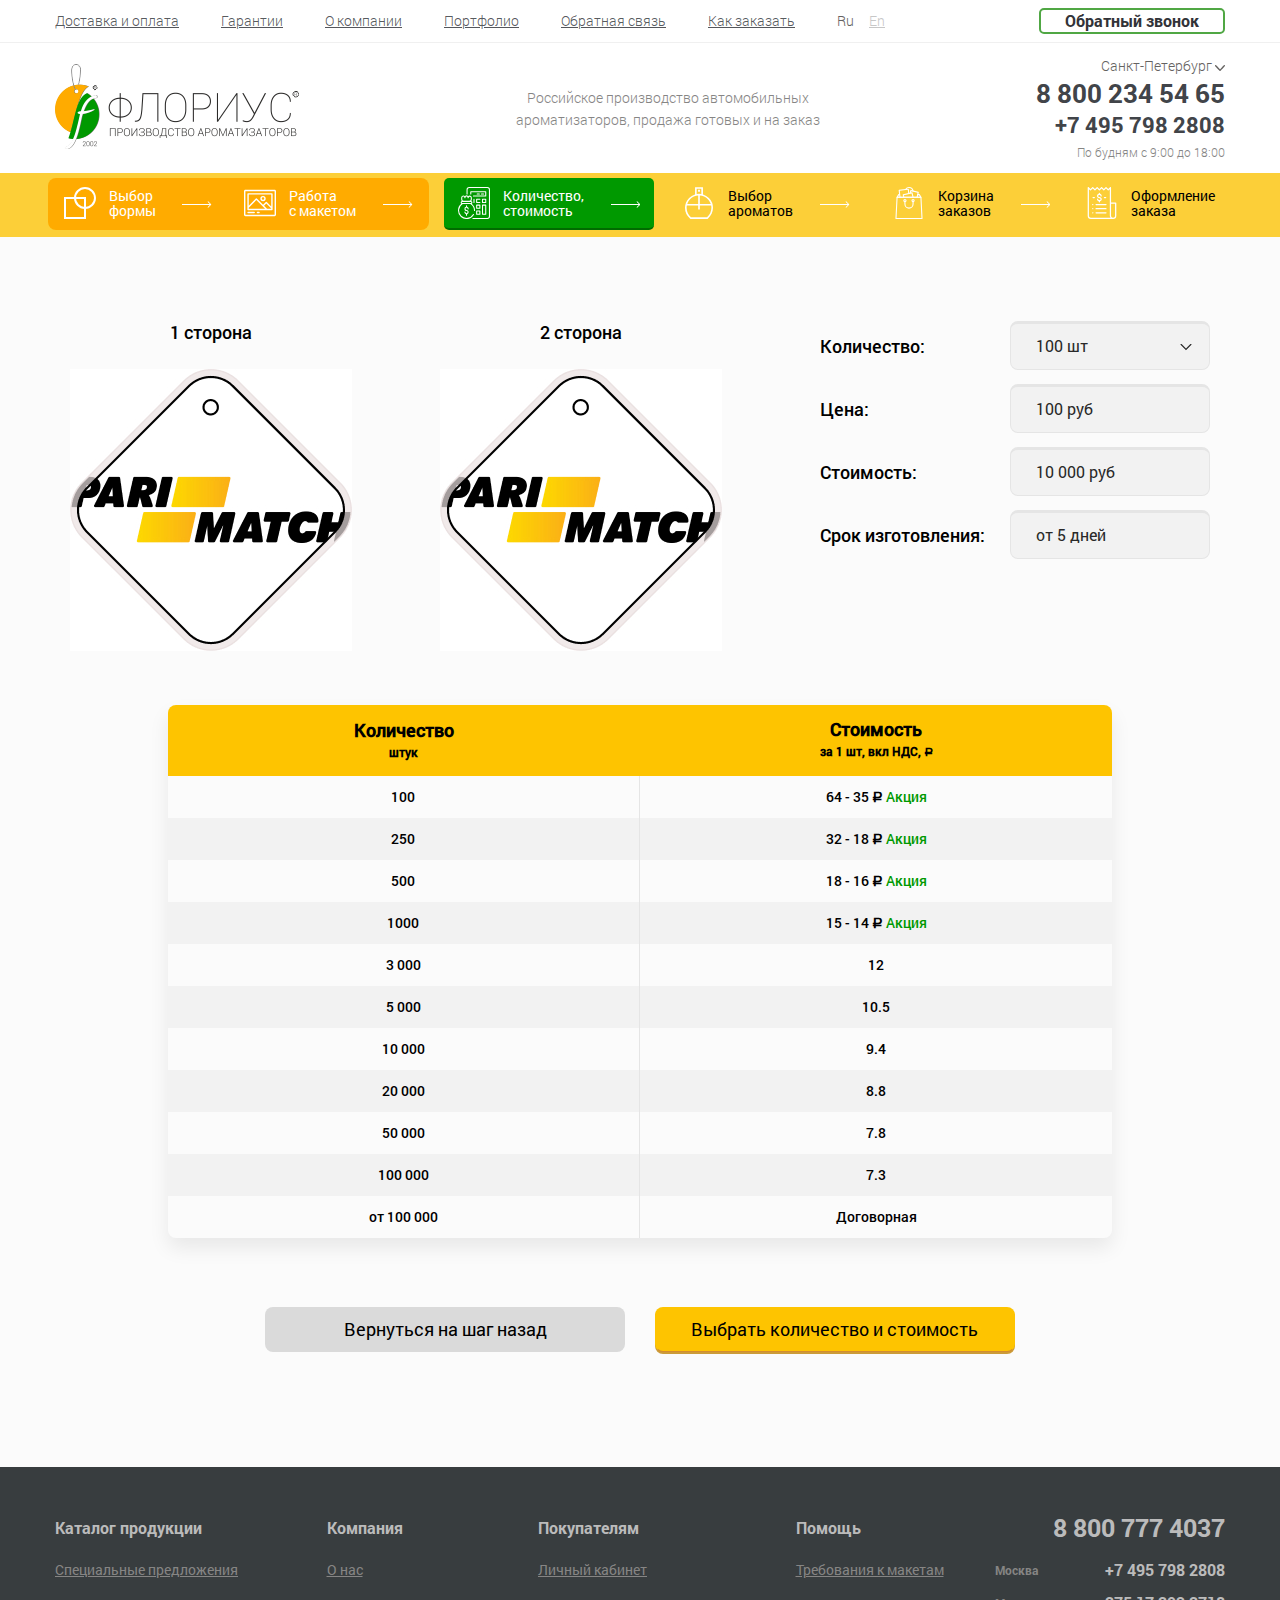
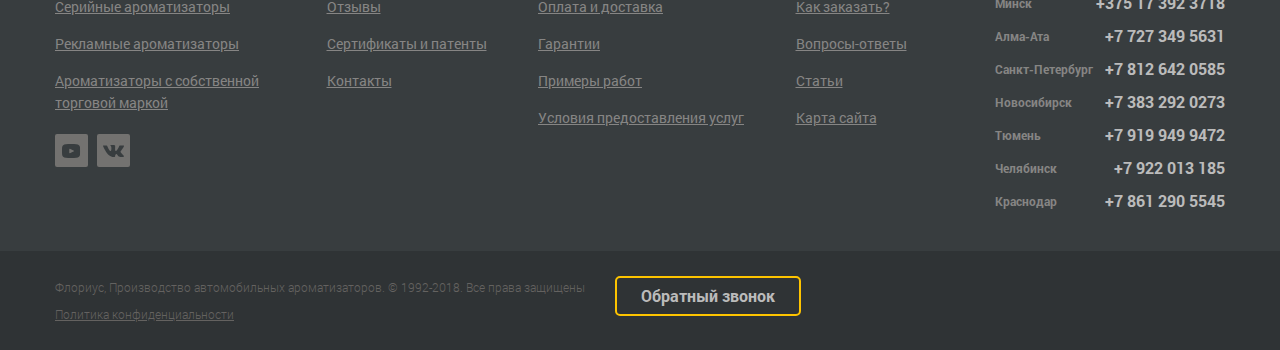
<file: constructor-3.html>
<!DOCTYPE html>
<html lang="ru">
  <head>
    <meta charset="utf-8">
    <title>Конструктор шаг-3</title>
    <meta name="description" content="">
    <link rel="shortcut icon" href="img/favicon/favicon.ico" type="image/x-icon">
    <link rel="apple-touch-icon" href="img/favicon/apple-touch-icon.png">
    <link rel="apple-touch-icon" sizes="72x72" href="img/favicon/apple-touch-icon-72x72.png">
    <link rel="apple-touch-icon" sizes="114x114" href="img/favicon/apple-touch-icon-114x114.png">
    <meta http-equiv="X-UA-Compatible" content="IE=edge">
    <meta name="viewport" content="width=device-width, initial-scale=1, maximum-scale=1">
    <link rel="stylesheet" href="js/libs/revealator/fm.revealator.jquery.min.css">
    <link rel="stylesheet" href="css/main.css">
  </head>
  <body>
    <!-- Здесь пишем код-->
    <aside>
      <div class="sidebar-green"><a href="#" class="toggle-mnu"><span></span></a></div>
      <ul class="sidebar-menu green-menu">
        <li class="menu-item"><a href="#" class="menu-link">Цены и сроки</a></li>
        <li class="menu-item"><a href="#" class="menu-link">Ароматы</a></li>
        <li class="menu-item"><a href="#" class="menu-link">Техн. требования</a></li>
        <li class="menu-item"><a href="#" class="menu-link">Как заказать</a></li>
      </ul>
      <ul class="sidebar-menu main-menu">
        <li class="menu-item"><a href="#" class="menu-link">Рекламные Ароматизаторы</a></li>
        <li class="menu-item"><a href="#" class="menu-link">Серийные Ароматизаторы</a></li>
        <li class="menu-item"><a href="#" class="menu-link">CTM Ароматизаторы</a></li>
        <li class="menu-item"><a href="#" class="menu-link">Получить образцы</a></li>
        <li class="menu-item"><a href="#" class="menu-link">Контакты</a></li>
      </ul>
      <ul class="sidebar-menu additionally-menu">
        <li class="menu-item"><a href="#" class="menu-link">Доставка и оплата</a></li>
        <li class="menu-item"><a href="#" class="menu-link">Гарантии</a></li>
        <li class="menu-item"><a href="#" class="menu-link">О компании</a></li>
        <li class="menu-item"><a href="#" class="menu-link">Портфолио</a></li>
        <li class="menu-item"><a href="#" class="menu-link">Обратная связь</a></li>
        <li class="menu-item"><a href="#" class="menu-link">Как заказать</a></li>
      </ul>
    </aside>
    <div class="main-content">
      <header class="header">
        <div class="header-top">
          <div class="container">
            <nav><a href="#">Доставка и оплата</a><a href="#">Гарантии</a><a href="#">О компании</a><a href="#">Портфолио</a><a href="#">Обратная связь</a><a href="#">Как заказать</a>
            </nav>
            <div class="header-lang"><a href="#" class="header-lang__active">Ru</a><a href="">En</a></div><a href="#callback-form" class="button button--green button--empty button--bold button-popup">Обратный звонок</a>
          </div>
        </div>
        <div class="container header-middle">
          <div class="header-logo"><img src="img/florius-logo-244x85.png" alt="alt" class="header-logo__noscroll"><img src="img/logo-scroll.png" alt="alt" class="header-logo__scroll">
          </div>
          <div class="header-descr">Российское производство автомобильных 
            <div>ароматизаторов<span>, продажа готовых и на заказ</span></div>
          </div>
          <div class="header-contacts">
            <div class="loc-list"><span data-tooltip-content="#loc-tooltip_content" class="loc-tooltip">Санкт-Петербург
                    <svg class="icon icon-chev-down ">
                      <use xlink:href="img/icons-svg/symbol/sprite.svg#chev-down"></use>
                    </svg></span></div>
            <div class="header-phones">
              <div>8 800 234 54 65</div>
              <div>+7 495 798 2808</div>
            </div>
            <p>По будням с 9:00 до 18:00</p>
          </div>
        </div>
        <div class="header-yellow header-yellow--constructor">
          <div class="container"><a href="#" class="toggle-mnu"><span></span></a>
            <div class="constructor-steps"><a href="#" class="constructor-step constructor-step--completed constructor-step--completed-first">
                <div class="constructor-step__arrow constructor-step__arrow--to-back">
                      <svg class="icon icon-constr-arrow ">
                        <use xlink:href="img/icons-svg/symbol/sprite.svg#constr-arrow"></use>
                      </svg>
                </div>
                <div class="constructor-step__icon">
                      <svg class="icon icon-forms-select ">
                        <use xlink:href="img/icons-svg/symbol/sprite.svg#forms-select"></use>
                      </svg>
                </div>
                <div class="constructor-step__name">Выбор <br>формы</div>
                <div class="constructor-step__arrow">
                      <svg class="icon icon-constr-arrow ">
                        <use xlink:href="img/icons-svg/symbol/sprite.svg#constr-arrow"></use>
                      </svg>
                </div></a><a href="#" class="constructor-step constructor-step--completed constructor-step--completed-last">
                <div class="constructor-step__arrow constructor-step__arrow--to-back">
                      <svg class="icon icon-constr-arrow ">
                        <use xlink:href="img/icons-svg/symbol/sprite.svg#constr-arrow"></use>
                      </svg>
                </div>
                <div class="constructor-step__icon">
                      <svg class="icon icon-image ">
                        <use xlink:href="img/icons-svg/symbol/sprite.svg#image"></use>
                      </svg>
                </div>
                <div class="constructor-step__name">Работа<br>с макетом</div>
                <div class="constructor-step__arrow">
                      <svg class="icon icon-constr-arrow ">
                        <use xlink:href="img/icons-svg/symbol/sprite.svg#constr-arrow"></use>
                      </svg>
                </div></a><a href="#" class="constructor-step constructor-step--current">
                <div class="constructor-step__arrow constructor-step__arrow--to-back">
                      <svg class="icon icon-constr-arrow ">
                        <use xlink:href="img/icons-svg/symbol/sprite.svg#constr-arrow"></use>
                      </svg>
                </div>
                <div class="constructor-step__icon">
                      <svg class="icon icon-budget ">
                        <use xlink:href="img/icons-svg/symbol/sprite.svg#budget"></use>
                      </svg>
                </div>
                <div class="constructor-step__name">Количество, <br>стоимость</div>
                <div class="constructor-step__arrow">
                      <svg class="icon icon-constr-arrow ">
                        <use xlink:href="img/icons-svg/symbol/sprite.svg#constr-arrow"></use>
                      </svg>
                </div></a><a href="#" class="constructor-step">
                <div class="constructor-step__arrow constructor-step__arrow--to-back">
                      <svg class="icon icon-constr-arrow ">
                        <use xlink:href="img/icons-svg/symbol/sprite.svg#constr-arrow"></use>
                      </svg>
                </div>
                <div class="constructor-step__icon">
                      <svg class="icon icon-parfume ">
                        <use xlink:href="img/icons-svg/symbol/sprite.svg#parfume"></use>
                      </svg>
                </div>
                <div class="constructor-step__name">Выбор <br>ароматов </div>
                <div class="constructor-step__arrow">
                      <svg class="icon icon-constr-arrow ">
                        <use xlink:href="img/icons-svg/symbol/sprite.svg#constr-arrow"></use>
                      </svg>
                </div></a><a href="#" class="constructor-step">
                <div class="constructor-step__arrow constructor-step__arrow--to-back">
                      <svg class="icon icon-constr-arrow ">
                        <use xlink:href="img/icons-svg/symbol/sprite.svg#constr-arrow"></use>
                      </svg>
                </div>
                <div class="constructor-step__icon">
                      <svg class="icon icon-shopping-form ">
                        <use xlink:href="img/icons-svg/symbol/sprite.svg#shopping-form"></use>
                      </svg>
                </div>
                <div class="constructor-step__name">Корзина <br>заказов</div>
                <div class="constructor-step__arrow">
                      <svg class="icon icon-constr-arrow ">
                        <use xlink:href="img/icons-svg/symbol/sprite.svg#constr-arrow"></use>
                      </svg>
                </div></a><a href="#" class="constructor-step">
                <div class="constructor-step__arrow constructor-step__arrow--to-back">
                      <svg class="icon icon-constr-arrow ">
                        <use xlink:href="img/icons-svg/symbol/sprite.svg#constr-arrow"></use>
                      </svg>
                </div>
                <div class="constructor-step__icon">
                      <svg class="icon icon-bill ">
                        <use xlink:href="img/icons-svg/symbol/sprite.svg#bill"></use>
                      </svg>
                </div>
                <div class="constructor-step__name">Оформление <br>заказа</div>
                <div class="constructor-step__arrow">
                      <svg class="icon icon-constr-arrow ">
                        <use xlink:href="img/icons-svg/symbol/sprite.svg#constr-arrow"></use>
                      </svg>
                </div></a></div>
          </div>
        </div>
      </header>
      <div class="constructor__step constructor__step-3">
        <div class="container constructor-volume constructor__no-pd-480">
          <div class="constructor-volume__left">
            <div class="constructor-selected constructor-selected__front">
              <div class="constructor-selected__title">1 сторона</div>
              <div class="constructor-selected__img"><img src="img/constructor-forms/bare-frame.png" alt="alt" class="constructor-selected__contour"><img src="img/constructor-forms/vector.jpg" alt="alt" class="constructor-selected__art"></div>
            </div>
            <div class="constructor-selected constructor-selected__back">
              <div class="constructor-selected__title">2 сторона</div>
              <div class="constructor-selected__img"><img src="img/constructor-forms/bare-frame.png" alt="alt" class="constructor-selected__contour"><img src="img/constructor-forms/vector.jpg" alt="alt" class="constructor-selected__art"></div>
            </div>
          </div>
          <div class="constructor-volume__right">
            <div class="constructor-volume__row">
              <div class="constructor-volume__key">Количество:</div>
              <div title="Вы можете выбрать &lt;br&gt;список с определенным &lt;br&gt;шагом (100 или 250 шт.)" class="constructor-volume__select-wrap">
                <select name="" class="constructor-select">
                  <option value="">100 шт</option>
                  <option value="">200 шт</option>
                  <option value="">300 шт</option>
                </select>
              </div>
            </div>
            <div class="constructor-volume__row">
              <div class="constructor-volume__key">Цена:</div>
              <div class="constructor-volume__val">100 руб</div>
            </div>
            <div class="constructor-volume__row">
              <div class="constructor-volume__key">Стоимость:</div>
              <div class="constructor-volume__val">10 000 руб</div>
            </div>
            <div class="constructor-volume__row">
              <div class="constructor-volume__key">Срок изготовления:</div>
              <div class="constructor-volume__val">от 5 дней</div>
            </div>
          </div>
        </div>
        <div class="container constructor__table-wrap constructor__no-pd-480">
          <div class="constructor__cont-table">
            <table>
              <thead>
                <tr>
                  <th>Количество<span>штук</span></th>
                  <th>Стоимость<span>за 1 шт, вкл НДС, <span class="ruble">Р</span></span></th>
                </tr>
              </thead>
              <tbody>
                <tr>
                  <td>100</td>
                  <td>64 - 35 <span class="ruble">Р</span> <span class="constructor-table-action">Акция</span></td>
                </tr>
                <tr>
                  <td>250</td>
                  <td>32 - 18 <span class="ruble">Р</span> <span class="constructor-table-action">Акция</span></td>
                </tr>
                <tr>
                  <td>500</td>
                  <td>18 - 16 <span class="ruble">Р</span> <span class="constructor-table-action">Акция</span></td>
                </tr>
                <tr>
                  <td>1000</td>
                  <td>15 - 14 <span class="ruble">Р</span> <span class="constructor-table-action">Акция</span></td>
                </tr>
                <tr>
                  <td>3 000</td>
                  <td>12</td>
                </tr>
                <tr>
                  <td>5 000</td>
                  <td>10.5</td>
                </tr>
                <tr>
                  <td>10 000</td>
                  <td>9.4</td>
                </tr>
                <tr>
                  <td>20 000</td>
                  <td>8.8</td>
                </tr>
                <tr>
                  <td>50 000</td>
                  <td>7.8</td>
                </tr>
                <tr>
                  <td>100 000</td>
                  <td>7.3</td>
                </tr>
                <tr>
                  <td>от 100 000</td>
                  <td>Договорная</td>
                </tr>
              </tbody>
            </table>
          </div>
        </div>
        <div class="container constructor__bottom-buttons"><a href="#" class="button-constr button-constr--gray button--constr-bottom step-to-backward">Вернуться на шаг назад</a><a href="#" class="button-constr button-constr--accent button--constr-bottom step-to-forward">Выбрать количество и стоимость</a></div>
      </div>
      <footer class="footer">
        <div class="footer-top">
          <div class="container">
            <div class="footer-item">
              <div class="footer-item__title">Каталог продукции</div>
              <ul>
                <li><a href="#">Специальные предложения</a></li>
                <li><a href="#">Серийные ароматизаторы</a></li>
                <li><a href="#">Рекламные ароматизаторы</a></li>
                <li><a href="#">Ароматизаторы с собственной торговой маркой</a></li>
              </ul>
              <div class="footer-socials"><a href="#" class="footer-socials__item">
                      <svg class="icon icon-yt ">
                        <use xlink:href="img/icons-svg/symbol/sprite.svg#yt"></use>
                      </svg></a><a href="#" class="footer-socials__item">
                      <svg class="icon icon-vk ">
                        <use xlink:href="img/icons-svg/symbol/sprite.svg#vk"></use>
                      </svg></a></div>
            </div>
            <div class="footer-item">
              <div class="footer-item__title">Компания</div>
              <ul>
                <li><a href="#">О нас</a></li>
                <li><a href="#">Отзывы</a></li>
                <li><a href="#">Сертификаты и патенты</a></li>
                <li><a href="#">Контакты</a></li>
              </ul>
            </div>
            <div class="footer-item">
              <div class="footer-item__title">Покупателям</div>
              <ul>
                <li><a href="#">Личный кабинет</a></li>
                <li><a href="#">Оплата и доставка</a></li>
                <li><a href="#">Гарантии</a></li>
                <li><a href="#">Примеры работ</a></li>
                <li><a href="#">Условия предоставления услуг</a></li>
              </ul>
            </div>
            <div class="footer-item">
              <div class="footer-item__title">Помощь</div>
              <ul>
                <li><a href="#">Требования к макетам</a></li>
                <li><a href="#">Как заказать?</a></li>
                <li><a href="#">Вопросы-ответы</a></li>
                <li><a href="#">Статьи</a></li>
                <li><a href="#">Карта сайта</a></li>
              </ul>
            </div>
            <div class="footer-item footer-item--phones">
              <div class="footer__main-phone"> 8 800 777 4037</div>
              <div class="footer-phone">
                <div class="footer__city">Москва</div>
                <div class="footer__number">+7 495 798 2808</div>
              </div>
              <div class="footer-phone">
                <div class="footer__city">Минск</div>
                <div class="footer__number">+375 17 392 3718</div>
              </div>
              <div class="footer-phone">
                <div class="footer__city">Алма-Ата</div>
                <div class="footer__number">+7 727 349 5631</div>
              </div>
              <div class="footer-phone">
                <div class="footer__city">Санкт-Петербург</div>
                <div class="footer__number">+7 812 642 0585</div>
              </div>
              <div class="footer-phone">
                <div class="footer__city">Новосибирск</div>
                <div class="footer__number">+7 383 292 0273</div>
              </div>
              <div class="footer-phone">
                <div class="footer__city">Тюмень</div>
                <div class="footer__number">+7 919 949 9472</div>
              </div>
              <div class="footer-phone">
                <div class="footer__city">Челябинск</div>
                <div class="footer__number">+7 922 013 185</div>
              </div>
              <div class="footer-phone">
                <div class="footer__city">Краснодар</div>
                <div class="footer__number">+7 861 290 5545 </div>
              </div>
            </div>
          </div>
        </div>
        <div class="footer-bottom">
          <div class="container">
            <div class="footer-bottom__text">
              <p>Флориус, Производство автомобильных ароматизаторов.  © 1992-2018. Все права защищены</p><a href="#">Политика конфиденциальности</a>
            </div><a href="#callback-form" class="button button--empty button--bold button--accent button-popup">Обратный звонок</a>
          </div>
        </div>
      </footer>
    </div>
    <div class="tooltip_templates">
      <div id="map-tooltip_content" class="map-tooltip_content">
        <div class="map-tooltip__loc">Москва</div><a href="#" class="map-tooltip__link">ул, Строителей 37/2</a>
        <div class="map-tooltip__phone">8 800 344 55 66</div>
      </div>
      <div id="loc-tooltip_content" class="loc-tooltip-content">
        <div class="loc-tooltip__top">
          <div class="loc-tooltip__title">Выбор города</div><img src="img/icons/close.png" alt="alt" class="close-icon">
        </div>
        <div class="loc-tooltip__middle">
          <label>
            <input type="text" name="search" placeholder="Искать другой город">
            <div class="search-icon"></div>
          </label>
        </div>
        <div class="loc-bottom">
          <ul>
            <li><a href="#">Москва</a></li>
            <li><a href="#">Минск</a></li>
            <li><a href="#">Алма-Ата</a></li>
            <li><a href="#">Санкт-Петербург</a></li>
            <li><a href="#">Новосибирск</a></li>
            <li><a href="#">Тюмень</a></li>
            <li><a href="#">Челябинск</a></li>
            <li><a href="#">Краснодар</a></li>
          </ul>
        </div>
      </div>
    </div>
    <div class="body-cover"></div>
    <form id="callback-form" class="callback-form mfp-hide white-popup-block">
      <div class="callback-form__title text-center">МЫ ПЕРЕЗВОНИМ ВАМ!</div>
      <div class="callback-form__body">
        <input type="text" name="name" placeholder="ФИО">
        <input type="text" name="phone" placeholder="Телефон">
        <input type="text" name="email" placeholder="E-mail">
      </div>
      <button type="submit" class="button button--bold button--animated">Перезвоните мне</button>
    </form>
    <script src="js/libs.min.js"></script>
    <script src="js/libs/ikselect/jquery.ikSelect.min.js"></script>
    <script src="js/common.js"></script>
    <script src="js/constructor.js"></script>
    <script src="js/libs/svg4everybody/svg4everybody.min.js" async onload="svg4everybody();"></script>
  </body>
</html>
</file>
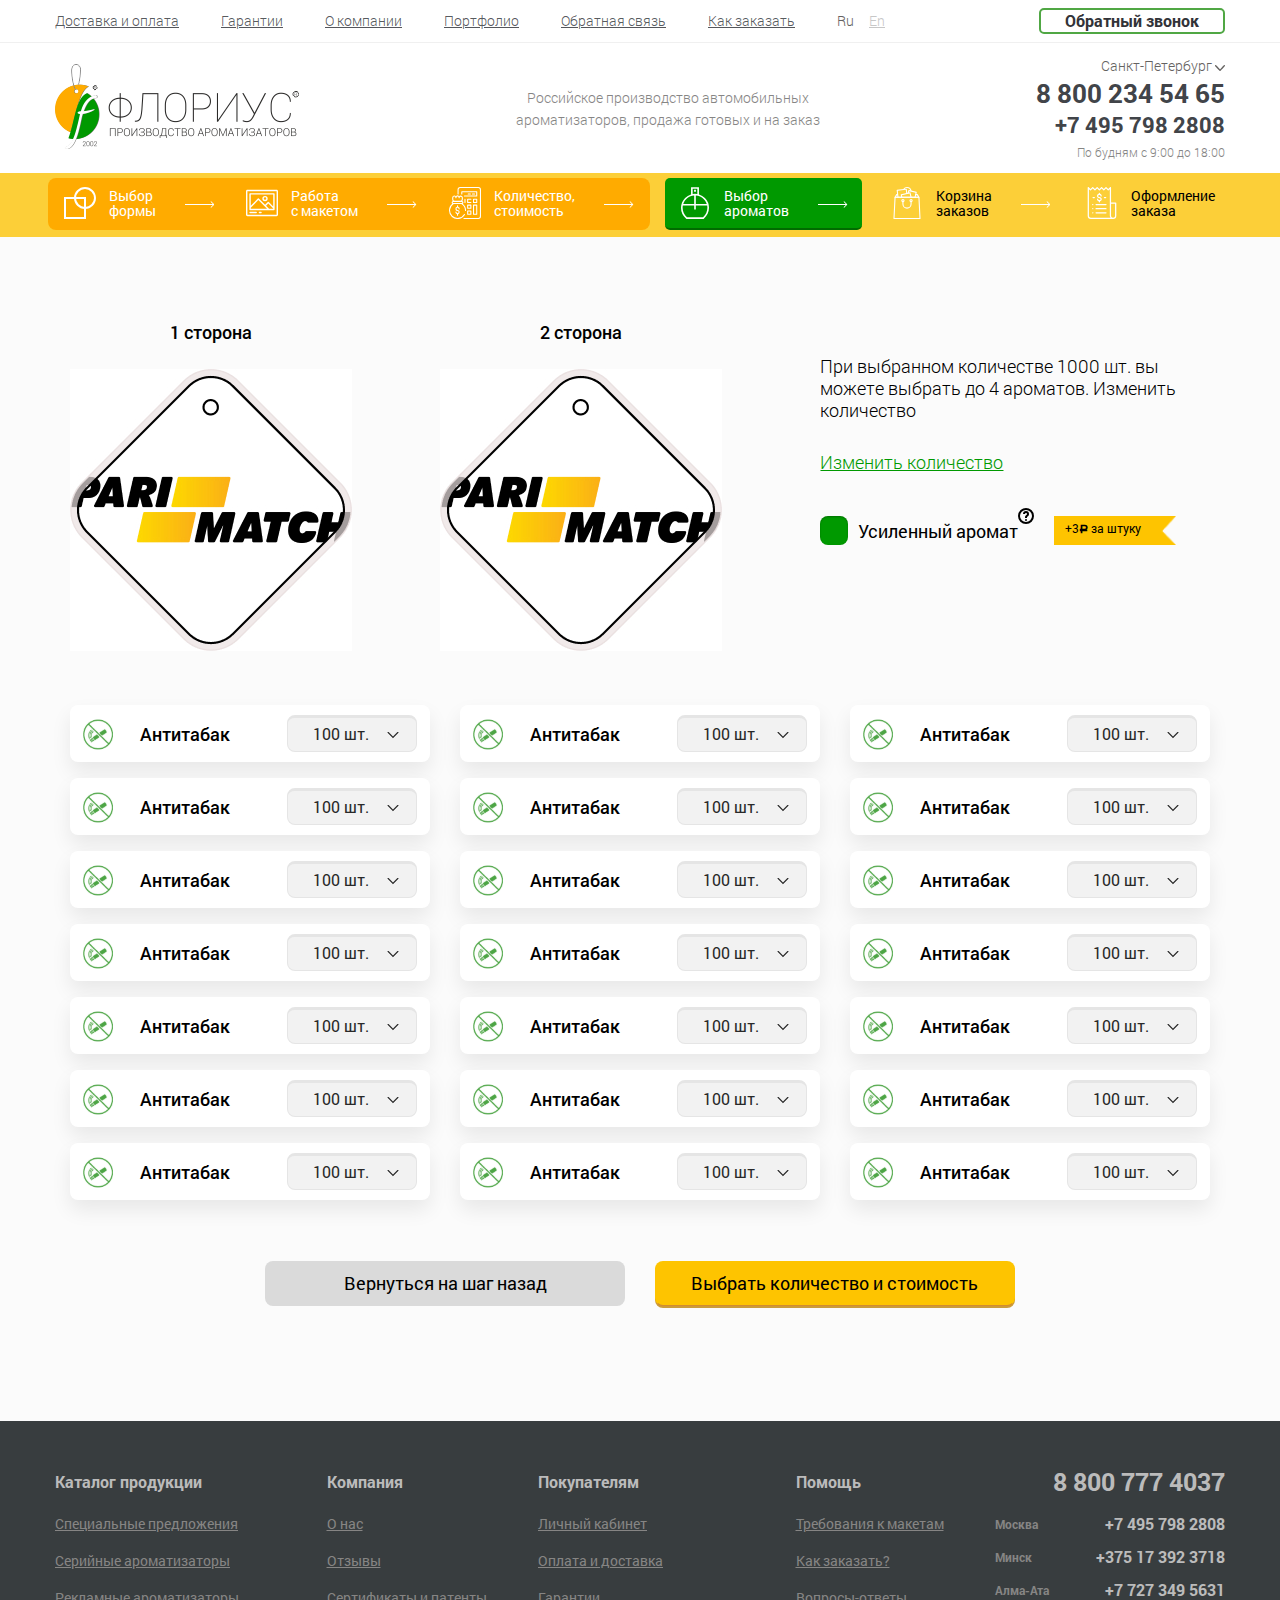
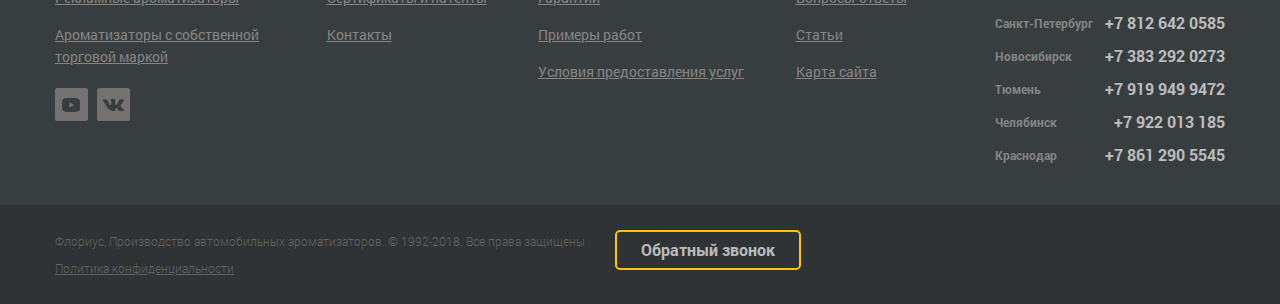
<file: constructor-4.html>
<!DOCTYPE html>
<html lang="ru">
  <head>
    <meta charset="utf-8">
    <title>Конструктор шаг-4</title>
    <meta name="description" content="">
    <link rel="shortcut icon" href="img/favicon/favicon.ico" type="image/x-icon">
    <link rel="apple-touch-icon" href="img/favicon/apple-touch-icon.png">
    <link rel="apple-touch-icon" sizes="72x72" href="img/favicon/apple-touch-icon-72x72.png">
    <link rel="apple-touch-icon" sizes="114x114" href="img/favicon/apple-touch-icon-114x114.png">
    <meta http-equiv="X-UA-Compatible" content="IE=edge">
    <meta name="viewport" content="width=device-width, initial-scale=1, maximum-scale=1">
    <link rel="stylesheet" href="js/libs/revealator/fm.revealator.jquery.min.css">
    <link rel="stylesheet" href="css/main.css">
  </head>
  <body>
    <!-- Здесь пишем код-->
    <aside>
      <div class="sidebar-green"><a href="#" class="toggle-mnu"><span></span></a></div>
      <ul class="sidebar-menu green-menu">
        <li class="menu-item"><a href="#" class="menu-link">Цены и сроки</a></li>
        <li class="menu-item"><a href="#" class="menu-link">Ароматы</a></li>
        <li class="menu-item"><a href="#" class="menu-link">Техн. требования</a></li>
        <li class="menu-item"><a href="#" class="menu-link">Как заказать</a></li>
      </ul>
      <ul class="sidebar-menu main-menu">
        <li class="menu-item"><a href="#" class="menu-link">Рекламные Ароматизаторы</a></li>
        <li class="menu-item"><a href="#" class="menu-link">Серийные Ароматизаторы</a></li>
        <li class="menu-item"><a href="#" class="menu-link">CTM Ароматизаторы</a></li>
        <li class="menu-item"><a href="#" class="menu-link">Получить образцы</a></li>
        <li class="menu-item"><a href="#" class="menu-link">Контакты</a></li>
      </ul>
      <ul class="sidebar-menu additionally-menu">
        <li class="menu-item"><a href="#" class="menu-link">Доставка и оплата</a></li>
        <li class="menu-item"><a href="#" class="menu-link">Гарантии</a></li>
        <li class="menu-item"><a href="#" class="menu-link">О компании</a></li>
        <li class="menu-item"><a href="#" class="menu-link">Портфолио</a></li>
        <li class="menu-item"><a href="#" class="menu-link">Обратная связь</a></li>
        <li class="menu-item"><a href="#" class="menu-link">Как заказать</a></li>
      </ul>
    </aside>
    <div class="main-content">
      <header class="header">
        <div class="header-top">
          <div class="container">
            <nav><a href="#">Доставка и оплата</a><a href="#">Гарантии</a><a href="#">О компании</a><a href="#">Портфолио</a><a href="#">Обратная связь</a><a href="#">Как заказать</a>
            </nav>
            <div class="header-lang"><a href="#" class="header-lang__active">Ru</a><a href="">En</a></div><a href="#callback-form" class="button button--green button--empty button--bold button-popup">Обратный звонок</a>
          </div>
        </div>
        <div class="container header-middle">
          <div class="header-logo"><img src="img/florius-logo-244x85.png" alt="alt" class="header-logo__noscroll"><img src="img/logo-scroll.png" alt="alt" class="header-logo__scroll">
          </div>
          <div class="header-descr">Российское производство автомобильных 
            <div>ароматизаторов<span>, продажа готовых и на заказ</span></div>
          </div>
          <div class="header-contacts">
            <div class="loc-list"><span data-tooltip-content="#loc-tooltip_content" class="loc-tooltip">Санкт-Петербург
                    <svg class="icon icon-chev-down ">
                      <use xlink:href="img/icons-svg/symbol/sprite.svg#chev-down"></use>
                    </svg></span></div>
            <div class="header-phones">
              <div>8 800 234 54 65</div>
              <div>+7 495 798 2808</div>
            </div>
            <p>По будням с 9:00 до 18:00</p>
          </div>
        </div>
        <div class="header-yellow header-yellow--constructor">
          <div class="container"><a href="#" class="toggle-mnu"><span></span></a>
            <div class="constructor-steps"><a href="#" class="constructor-step constructor-step--completed constructor-step--completed-first">
                <div class="constructor-step__arrow constructor-step__arrow--to-back">
                      <svg class="icon icon-constr-arrow ">
                        <use xlink:href="img/icons-svg/symbol/sprite.svg#constr-arrow"></use>
                      </svg>
                </div>
                <div class="constructor-step__icon">
                      <svg class="icon icon-forms-select ">
                        <use xlink:href="img/icons-svg/symbol/sprite.svg#forms-select"></use>
                      </svg>
                </div>
                <div class="constructor-step__name">Выбор <br>формы</div>
                <div class="constructor-step__arrow">
                      <svg class="icon icon-constr-arrow ">
                        <use xlink:href="img/icons-svg/symbol/sprite.svg#constr-arrow"></use>
                      </svg>
                </div></a><a href="#" class="constructor-step constructor-step--completed">
                <div class="constructor-step__arrow constructor-step__arrow--to-back">
                      <svg class="icon icon-constr-arrow ">
                        <use xlink:href="img/icons-svg/symbol/sprite.svg#constr-arrow"></use>
                      </svg>
                </div>
                <div class="constructor-step__icon">
                      <svg class="icon icon-image ">
                        <use xlink:href="img/icons-svg/symbol/sprite.svg#image"></use>
                      </svg>
                </div>
                <div class="constructor-step__name">Работа<br>с макетом</div>
                <div class="constructor-step__arrow">
                      <svg class="icon icon-constr-arrow ">
                        <use xlink:href="img/icons-svg/symbol/sprite.svg#constr-arrow"></use>
                      </svg>
                </div></a><a href="#" class="constructor-step constructor-step--completed constructor-step--completed-last">
                <div class="constructor-step__arrow constructor-step__arrow--to-back">
                      <svg class="icon icon-constr-arrow ">
                        <use xlink:href="img/icons-svg/symbol/sprite.svg#constr-arrow"></use>
                      </svg>
                </div>
                <div class="constructor-step__icon">
                      <svg class="icon icon-budget ">
                        <use xlink:href="img/icons-svg/symbol/sprite.svg#budget"></use>
                      </svg>
                </div>
                <div class="constructor-step__name">Количество, <br>стоимость</div>
                <div class="constructor-step__arrow">
                      <svg class="icon icon-constr-arrow ">
                        <use xlink:href="img/icons-svg/symbol/sprite.svg#constr-arrow"></use>
                      </svg>
                </div></a><a href="#" class="constructor-step constructor-step--current">
                <div class="constructor-step__arrow constructor-step__arrow--to-back">
                      <svg class="icon icon-constr-arrow ">
                        <use xlink:href="img/icons-svg/symbol/sprite.svg#constr-arrow"></use>
                      </svg>
                </div>
                <div class="constructor-step__icon">
                      <svg class="icon icon-parfume ">
                        <use xlink:href="img/icons-svg/symbol/sprite.svg#parfume"></use>
                      </svg>
                </div>
                <div class="constructor-step__name">Выбор <br>ароматов </div>
                <div class="constructor-step__arrow">
                      <svg class="icon icon-constr-arrow ">
                        <use xlink:href="img/icons-svg/symbol/sprite.svg#constr-arrow"></use>
                      </svg>
                </div></a><a href="#" class="constructor-step">
                <div class="constructor-step__arrow constructor-step__arrow--to-back">
                      <svg class="icon icon-constr-arrow ">
                        <use xlink:href="img/icons-svg/symbol/sprite.svg#constr-arrow"></use>
                      </svg>
                </div>
                <div class="constructor-step__icon">
                      <svg class="icon icon-shopping-form ">
                        <use xlink:href="img/icons-svg/symbol/sprite.svg#shopping-form"></use>
                      </svg>
                </div>
                <div class="constructor-step__name">Корзина <br>заказов</div>
                <div class="constructor-step__arrow">
                      <svg class="icon icon-constr-arrow ">
                        <use xlink:href="img/icons-svg/symbol/sprite.svg#constr-arrow"></use>
                      </svg>
                </div></a><a href="#" class="constructor-step">
                <div class="constructor-step__arrow constructor-step__arrow--to-back">
                      <svg class="icon icon-constr-arrow ">
                        <use xlink:href="img/icons-svg/symbol/sprite.svg#constr-arrow"></use>
                      </svg>
                </div>
                <div class="constructor-step__icon">
                      <svg class="icon icon-bill ">
                        <use xlink:href="img/icons-svg/symbol/sprite.svg#bill"></use>
                      </svg>
                </div>
                <div class="constructor-step__name">Оформление <br>заказа</div>
                <div class="constructor-step__arrow">
                      <svg class="icon icon-constr-arrow ">
                        <use xlink:href="img/icons-svg/symbol/sprite.svg#constr-arrow"></use>
                      </svg>
                </div></a></div>
          </div>
        </div>
      </header>
      <div class="constructor__step constructor__step-4">
        <div class="container constructor-volume constructor__no-pd-480">
          <div class="constructor-volume__left">
            <div class="constructor-selected constructor-selected__front">
              <div class="constructor-selected__title">1 сторона</div>
              <div class="constructor-selected__img"><img src="img/constructor-forms/bare-frame.png" alt="alt" class="constructor-selected__contour"><img src="img/constructor-forms/vector.jpg" alt="alt" class="constructor-selected__art"></div>
            </div>
            <div class="constructor-selected constructor-selected__back">
              <div class="constructor-selected__title">2 сторона</div>
              <div class="constructor-selected__img"><img src="img/constructor-forms/bare-frame.png" alt="alt" class="constructor-selected__contour"><img src="img/constructor-forms/vector.jpg" alt="alt" class="constructor-selected__art"></div>
            </div>
          </div>
          <div class="constructor-volume__right">
            <p class="constructor-volume__descr">При выбранном количестве 1000 шт. вы можете выбрать до 4 ароматов. Изменить количество</p><a href="#" class="constructor-volume__count-change">Изменить количество</a>
            <div class="constructor-volume__adding">
              <label class="constructor-custom-label">
                <input type="checkbox" name="" class="constructor-custom-checkbox"><span class="constructor-custom-check">
                      <svg class="icon icon-formcheck ">
                        <use xlink:href="img/icons-svg/symbol/sprite.svg#formcheck"></use>
                      </svg></span><span class="constructor-custom-label__text">Усиленный аромат</span><span class="constructor-help">
                      <svg class="icon icon-help ">
                        <use xlink:href="img/icons-svg/symbol/sprite.svg#help"></use>
                      </svg></span>
              </label>
              <div class="constructor__action-label">+3<span class="ruble">Р</span> за штуку</div>
            </div>
          </div>
        </div>
        <div class="container constructor-aromas constructor__no-pd-480">
          <div class="constructor-aromas__column">
            <div class="constructor-aromas__row">
              <div class="constructor-aromas__icon"><img src="img/constructor-forms/antitabak-01.svg" alt="alt"></div>
              <div class="constructor-aromas__name">Антитабак</div>
              <select name="" class="constructor-select">
                <option value="">100 шт.</option>
                <option value="">1 000 шт.</option>
                <option value="">10 000 шт.</option>
              </select>
            </div>
            <div class="constructor-aromas__row">
              <div class="constructor-aromas__icon"><img src="img/constructor-forms/antitabak-01.svg" alt="alt"></div>
              <div class="constructor-aromas__name">Антитабак</div>
              <select name="" class="constructor-select">
                <option value="">100 шт.</option>
                <option value="">1 000 шт.</option>
                <option value="">10 000 шт.</option>
              </select>
            </div>
            <div class="constructor-aromas__row">
              <div class="constructor-aromas__icon"><img src="img/constructor-forms/antitabak-01.svg" alt="alt"></div>
              <div class="constructor-aromas__name">Антитабак</div>
              <select name="" class="constructor-select">
                <option value="">100 шт.</option>
                <option value="">1 000 шт.</option>
                <option value="">10 000 шт.</option>
              </select>
            </div>
            <div class="constructor-aromas__row">
              <div class="constructor-aromas__icon"><img src="img/constructor-forms/antitabak-01.svg" alt="alt"></div>
              <div class="constructor-aromas__name">Антитабак</div>
              <select name="" class="constructor-select">
                <option value="">100 шт.</option>
                <option value="">1 000 шт.</option>
                <option value="">10 000 шт.</option>
              </select>
            </div>
            <div class="constructor-aromas__row">
              <div class="constructor-aromas__icon"><img src="img/constructor-forms/antitabak-01.svg" alt="alt"></div>
              <div class="constructor-aromas__name">Антитабак</div>
              <select name="" class="constructor-select">
                <option value="">100 шт.</option>
                <option value="">1 000 шт.</option>
                <option value="">10 000 шт.</option>
              </select>
            </div>
            <div class="constructor-aromas__row">
              <div class="constructor-aromas__icon"><img src="img/constructor-forms/antitabak-01.svg" alt="alt"></div>
              <div class="constructor-aromas__name">Антитабак</div>
              <select name="" class="constructor-select">
                <option value="">100 шт.</option>
                <option value="">1 000 шт.</option>
                <option value="">10 000 шт.</option>
              </select>
            </div>
            <div class="constructor-aromas__row">
              <div class="constructor-aromas__icon"><img src="img/constructor-forms/antitabak-01.svg" alt="alt"></div>
              <div class="constructor-aromas__name">Антитабак</div>
              <select name="" class="constructor-select">
                <option value="">100 шт.</option>
                <option value="">1 000 шт.</option>
                <option value="">10 000 шт.</option>
              </select>
            </div>
          </div>
          <div class="constructor-aromas__column">
            <div class="constructor-aromas__row">
              <div class="constructor-aromas__icon"><img src="img/constructor-forms/antitabak-01.svg" alt="alt"></div>
              <div class="constructor-aromas__name">Антитабак</div>
              <select name="" class="constructor-select">
                <option value="">100 шт.</option>
                <option value="">1 000 шт.</option>
                <option value="">10 000 шт.</option>
              </select>
            </div>
            <div class="constructor-aromas__row">
              <div class="constructor-aromas__icon"><img src="img/constructor-forms/antitabak-01.svg" alt="alt"></div>
              <div class="constructor-aromas__name">Антитабак</div>
              <select name="" class="constructor-select">
                <option value="">100 шт.</option>
                <option value="">1 000 шт.</option>
                <option value="">10 000 шт.</option>
              </select>
            </div>
            <div class="constructor-aromas__row">
              <div class="constructor-aromas__icon"><img src="img/constructor-forms/antitabak-01.svg" alt="alt"></div>
              <div class="constructor-aromas__name">Антитабак</div>
              <select name="" class="constructor-select">
                <option value="">100 шт.</option>
                <option value="">1 000 шт.</option>
                <option value="">10 000 шт.</option>
              </select>
            </div>
            <div class="constructor-aromas__row">
              <div class="constructor-aromas__icon"><img src="img/constructor-forms/antitabak-01.svg" alt="alt"></div>
              <div class="constructor-aromas__name">Антитабак</div>
              <select name="" class="constructor-select">
                <option value="">100 шт.</option>
                <option value="">1 000 шт.</option>
                <option value="">10 000 шт.</option>
              </select>
            </div>
            <div class="constructor-aromas__row">
              <div class="constructor-aromas__icon"><img src="img/constructor-forms/antitabak-01.svg" alt="alt"></div>
              <div class="constructor-aromas__name">Антитабак</div>
              <select name="" class="constructor-select">
                <option value="">100 шт.</option>
                <option value="">1 000 шт.</option>
                <option value="">10 000 шт.</option>
              </select>
            </div>
            <div class="constructor-aromas__row">
              <div class="constructor-aromas__icon"><img src="img/constructor-forms/antitabak-01.svg" alt="alt"></div>
              <div class="constructor-aromas__name">Антитабак</div>
              <select name="" class="constructor-select">
                <option value="">100 шт.</option>
                <option value="">1 000 шт.</option>
                <option value="">10 000 шт.</option>
              </select>
            </div>
            <div class="constructor-aromas__row">
              <div class="constructor-aromas__icon"><img src="img/constructor-forms/antitabak-01.svg" alt="alt"></div>
              <div class="constructor-aromas__name">Антитабак</div>
              <select name="" class="constructor-select">
                <option value="">100 шт.</option>
                <option value="">1 000 шт.</option>
                <option value="">10 000 шт.</option>
              </select>
            </div>
          </div>
          <div class="constructor-aromas__column">
            <div class="constructor-aromas__row">
              <div class="constructor-aromas__icon"><img src="img/constructor-forms/antitabak-01.svg" alt="alt"></div>
              <div class="constructor-aromas__name">Антитабак</div>
              <select name="" class="constructor-select">
                <option value="">100 шт.</option>
                <option value="">1 000 шт.</option>
                <option value="">10 000 шт.</option>
              </select>
            </div>
            <div class="constructor-aromas__row">
              <div class="constructor-aromas__icon"><img src="img/constructor-forms/antitabak-01.svg" alt="alt"></div>
              <div class="constructor-aromas__name">Антитабак</div>
              <select name="" class="constructor-select">
                <option value="">100 шт.</option>
                <option value="">1 000 шт.</option>
                <option value="">10 000 шт.</option>
              </select>
            </div>
            <div class="constructor-aromas__row">
              <div class="constructor-aromas__icon"><img src="img/constructor-forms/antitabak-01.svg" alt="alt"></div>
              <div class="constructor-aromas__name">Антитабак</div>
              <select name="" class="constructor-select">
                <option value="">100 шт.</option>
                <option value="">1 000 шт.</option>
                <option value="">10 000 шт.</option>
              </select>
            </div>
            <div class="constructor-aromas__row">
              <div class="constructor-aromas__icon"><img src="img/constructor-forms/antitabak-01.svg" alt="alt"></div>
              <div class="constructor-aromas__name">Антитабак</div>
              <select name="" class="constructor-select">
                <option value="">100 шт.</option>
                <option value="">1 000 шт.</option>
                <option value="">10 000 шт.</option>
              </select>
            </div>
            <div class="constructor-aromas__row">
              <div class="constructor-aromas__icon"><img src="img/constructor-forms/antitabak-01.svg" alt="alt"></div>
              <div class="constructor-aromas__name">Антитабак</div>
              <select name="" class="constructor-select">
                <option value="">100 шт.</option>
                <option value="">1 000 шт.</option>
                <option value="">10 000 шт.</option>
              </select>
            </div>
            <div class="constructor-aromas__row">
              <div class="constructor-aromas__icon"><img src="img/constructor-forms/antitabak-01.svg" alt="alt"></div>
              <div class="constructor-aromas__name">Антитабак</div>
              <select name="" class="constructor-select">
                <option value="">100 шт.</option>
                <option value="">1 000 шт.</option>
                <option value="">10 000 шт.</option>
              </select>
            </div>
            <div class="constructor-aromas__row">
              <div class="constructor-aromas__icon"><img src="img/constructor-forms/antitabak-01.svg" alt="alt"></div>
              <div class="constructor-aromas__name">Антитабак</div>
              <select name="" class="constructor-select">
                <option value="">100 шт.</option>
                <option value="">1 000 шт.</option>
                <option value="">10 000 шт.</option>
              </select>
            </div>
          </div>
        </div>
        <div class="container constructor__bottom-buttons"><a href="#" class="button-constr button-constr--gray button--constr-bottom step-to-backward">Вернуться на шаг назад</a><a href="#" class="button-constr button-constr--accent button--constr-bottom step-to-forward">Выбрать количество и стоимость</a></div>
      </div>
      <footer class="footer">
        <div class="footer-top">
          <div class="container">
            <div class="footer-item">
              <div class="footer-item__title">Каталог продукции</div>
              <ul>
                <li><a href="#">Специальные предложения</a></li>
                <li><a href="#">Серийные ароматизаторы</a></li>
                <li><a href="#">Рекламные ароматизаторы</a></li>
                <li><a href="#">Ароматизаторы с собственной торговой маркой</a></li>
              </ul>
              <div class="footer-socials"><a href="#" class="footer-socials__item">
                      <svg class="icon icon-yt ">
                        <use xlink:href="img/icons-svg/symbol/sprite.svg#yt"></use>
                      </svg></a><a href="#" class="footer-socials__item">
                      <svg class="icon icon-vk ">
                        <use xlink:href="img/icons-svg/symbol/sprite.svg#vk"></use>
                      </svg></a></div>
            </div>
            <div class="footer-item">
              <div class="footer-item__title">Компания</div>
              <ul>
                <li><a href="#">О нас</a></li>
                <li><a href="#">Отзывы</a></li>
                <li><a href="#">Сертификаты и патенты</a></li>
                <li><a href="#">Контакты</a></li>
              </ul>
            </div>
            <div class="footer-item">
              <div class="footer-item__title">Покупателям</div>
              <ul>
                <li><a href="#">Личный кабинет</a></li>
                <li><a href="#">Оплата и доставка</a></li>
                <li><a href="#">Гарантии</a></li>
                <li><a href="#">Примеры работ</a></li>
                <li><a href="#">Условия предоставления услуг</a></li>
              </ul>
            </div>
            <div class="footer-item">
              <div class="footer-item__title">Помощь</div>
              <ul>
                <li><a href="#">Требования к макетам</a></li>
                <li><a href="#">Как заказать?</a></li>
                <li><a href="#">Вопросы-ответы</a></li>
                <li><a href="#">Статьи</a></li>
                <li><a href="#">Карта сайта</a></li>
              </ul>
            </div>
            <div class="footer-item footer-item--phones">
              <div class="footer__main-phone"> 8 800 777 4037</div>
              <div class="footer-phone">
                <div class="footer__city">Москва</div>
                <div class="footer__number">+7 495 798 2808</div>
              </div>
              <div class="footer-phone">
                <div class="footer__city">Минск</div>
                <div class="footer__number">+375 17 392 3718</div>
              </div>
              <div class="footer-phone">
                <div class="footer__city">Алма-Ата</div>
                <div class="footer__number">+7 727 349 5631</div>
              </div>
              <div class="footer-phone">
                <div class="footer__city">Санкт-Петербург</div>
                <div class="footer__number">+7 812 642 0585</div>
              </div>
              <div class="footer-phone">
                <div class="footer__city">Новосибирск</div>
                <div class="footer__number">+7 383 292 0273</div>
              </div>
              <div class="footer-phone">
                <div class="footer__city">Тюмень</div>
                <div class="footer__number">+7 919 949 9472</div>
              </div>
              <div class="footer-phone">
                <div class="footer__city">Челябинск</div>
                <div class="footer__number">+7 922 013 185</div>
              </div>
              <div class="footer-phone">
                <div class="footer__city">Краснодар</div>
                <div class="footer__number">+7 861 290 5545 </div>
              </div>
            </div>
          </div>
        </div>
        <div class="footer-bottom">
          <div class="container">
            <div class="footer-bottom__text">
              <p>Флориус, Производство автомобильных ароматизаторов.  © 1992-2018. Все права защищены</p><a href="#">Политика конфиденциальности</a>
            </div><a href="#callback-form" class="button button--empty button--bold button--accent button-popup">Обратный звонок</a>
          </div>
        </div>
      </footer>
    </div>
    <div class="tooltip_templates">
      <div id="map-tooltip_content" class="map-tooltip_content">
        <div class="map-tooltip__loc">Москва</div><a href="#" class="map-tooltip__link">ул, Строителей 37/2</a>
        <div class="map-tooltip__phone">8 800 344 55 66</div>
      </div>
      <div id="loc-tooltip_content" class="loc-tooltip-content">
        <div class="loc-tooltip__top">
          <div class="loc-tooltip__title">Выбор города</div><img src="img/icons/close.png" alt="alt" class="close-icon">
        </div>
        <div class="loc-tooltip__middle">
          <label>
            <input type="text" name="search" placeholder="Искать другой город">
            <div class="search-icon"></div>
          </label>
        </div>
        <div class="loc-bottom">
          <ul>
            <li><a href="#">Москва</a></li>
            <li><a href="#">Минск</a></li>
            <li><a href="#">Алма-Ата</a></li>
            <li><a href="#">Санкт-Петербург</a></li>
            <li><a href="#">Новосибирск</a></li>
            <li><a href="#">Тюмень</a></li>
            <li><a href="#">Челябинск</a></li>
            <li><a href="#">Краснодар</a></li>
          </ul>
        </div>
      </div>
    </div>
    <div class="body-cover"></div>
    <form id="callback-form" class="callback-form mfp-hide white-popup-block">
      <div class="callback-form__title text-center">МЫ ПЕРЕЗВОНИМ ВАМ!</div>
      <div class="callback-form__body">
        <input type="text" name="name" placeholder="ФИО">
        <input type="text" name="phone" placeholder="Телефон">
        <input type="text" name="email" placeholder="E-mail">
      </div>
      <button type="submit" class="button button--bold button--animated">Перезвоните мне</button>
    </form>
    <script src="js/libs.min.js"></script>
    <script src="js/libs/ikselect/jquery.ikSelect.min.js"></script>
    
    <script src="js/common.js"></script>
    <script src="js/constructor.js"></script>
    <script src="js/libs/svg4everybody/svg4everybody.min.js" async onload="svg4everybody();"></script>
  </body>
</html>
</file>
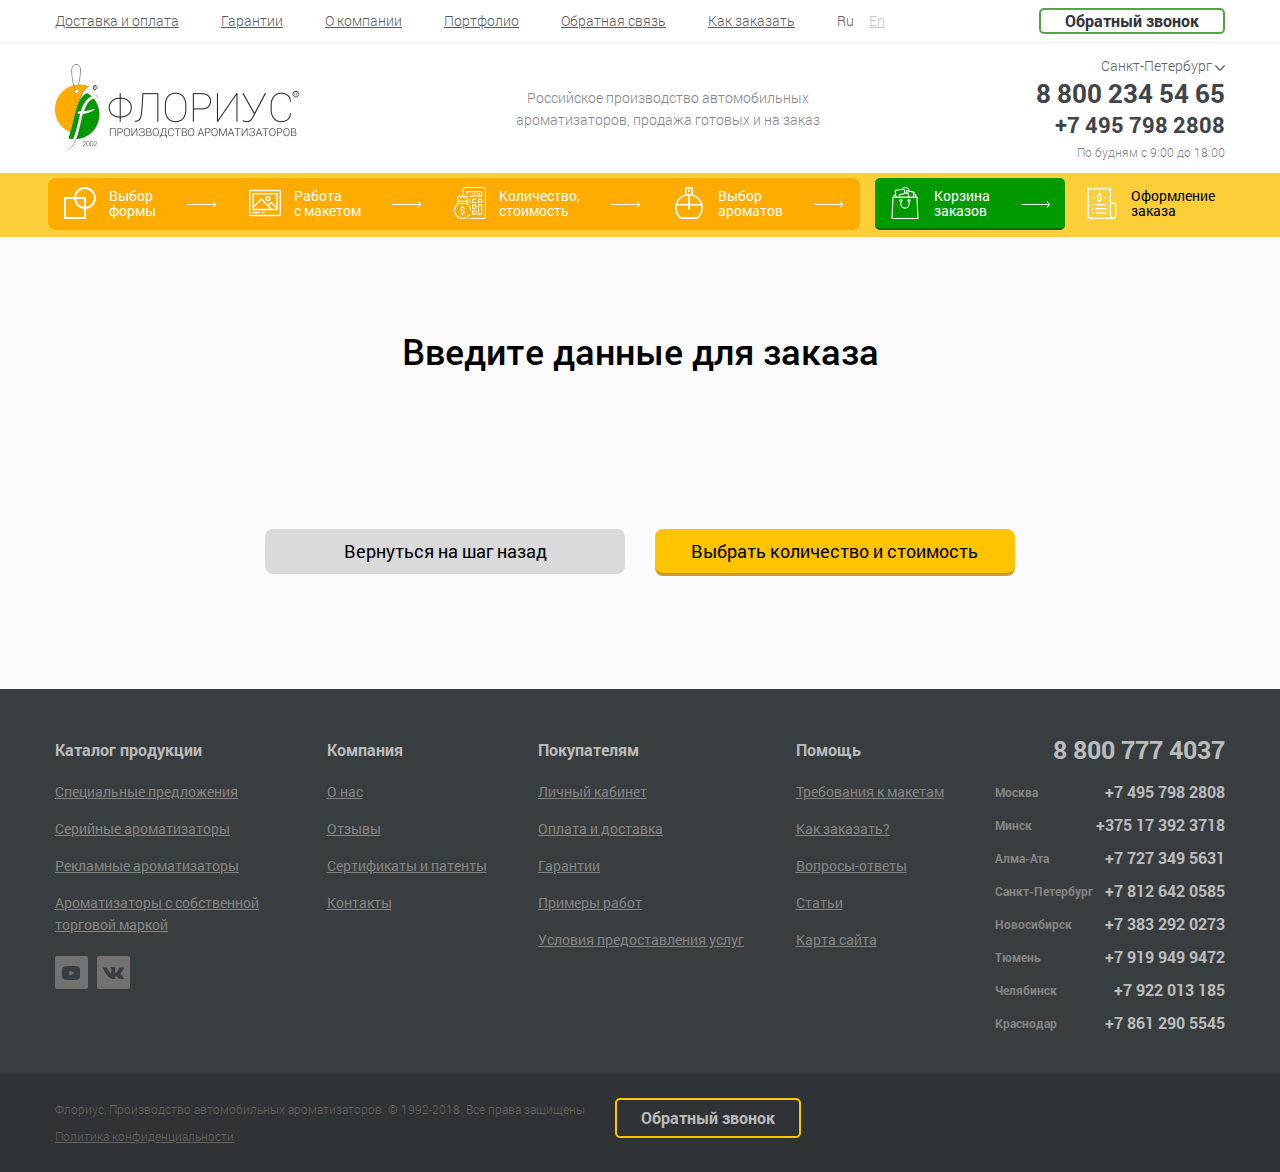
<file: constructor-5.html>
<!DOCTYPE html>
<html lang="ru">
  <head>
    <meta charset="utf-8">
    <title>Конструктор шаг-5</title>
    <meta name="description" content="">
    <link rel="shortcut icon" href="img/favicon/favicon.ico" type="image/x-icon">
    <link rel="apple-touch-icon" href="img/favicon/apple-touch-icon.png">
    <link rel="apple-touch-icon" sizes="72x72" href="img/favicon/apple-touch-icon-72x72.png">
    <link rel="apple-touch-icon" sizes="114x114" href="img/favicon/apple-touch-icon-114x114.png">
    <meta http-equiv="X-UA-Compatible" content="IE=edge">
    <meta name="viewport" content="width=device-width, initial-scale=1, maximum-scale=1">
    <link rel="stylesheet" href="js/libs/revealator/fm.revealator.jquery.min.css">
    <link rel="stylesheet" href="css/main.css">
  </head>
  <body>
    <!-- Здесь пишем код-->
    <aside>
      <div class="sidebar-green"><a href="#" class="toggle-mnu"><span></span></a></div>
      <ul class="sidebar-menu green-menu">
        <li class="menu-item"><a href="#" class="menu-link">Цены и сроки</a></li>
        <li class="menu-item"><a href="#" class="menu-link">Ароматы</a></li>
        <li class="menu-item"><a href="#" class="menu-link">Техн. требования</a></li>
        <li class="menu-item"><a href="#" class="menu-link">Как заказать</a></li>
      </ul>
      <ul class="sidebar-menu main-menu">
        <li class="menu-item"><a href="#" class="menu-link">Рекламные Ароматизаторы</a></li>
        <li class="menu-item"><a href="#" class="menu-link">Серийные Ароматизаторы</a></li>
        <li class="menu-item"><a href="#" class="menu-link">CTM Ароматизаторы</a></li>
        <li class="menu-item"><a href="#" class="menu-link">Получить образцы</a></li>
        <li class="menu-item"><a href="#" class="menu-link">Контакты</a></li>
      </ul>
      <ul class="sidebar-menu additionally-menu">
        <li class="menu-item"><a href="#" class="menu-link">Доставка и оплата</a></li>
        <li class="menu-item"><a href="#" class="menu-link">Гарантии</a></li>
        <li class="menu-item"><a href="#" class="menu-link">О компании</a></li>
        <li class="menu-item"><a href="#" class="menu-link">Портфолио</a></li>
        <li class="menu-item"><a href="#" class="menu-link">Обратная связь</a></li>
        <li class="menu-item"><a href="#" class="menu-link">Как заказать</a></li>
      </ul>
    </aside>
    <div class="main-content">
      <header class="header">
        <div class="header-top">
          <div class="container">
            <nav><a href="#">Доставка и оплата</a><a href="#">Гарантии</a><a href="#">О компании</a><a href="#">Портфолио</a><a href="#">Обратная связь</a><a href="#">Как заказать</a>
            </nav>
            <div class="header-lang"><a href="#" class="header-lang__active">Ru</a><a href="">En</a></div><a href="#callback-form" class="button button--green button--empty button--bold button-popup">Обратный звонок</a>
          </div>
        </div>
        <div class="container header-middle">
          <div class="header-logo"><img src="img/florius-logo-244x85.png" alt="alt" class="header-logo__noscroll"><img src="img/logo-scroll.png" alt="alt" class="header-logo__scroll">
          </div>
          <div class="header-descr">Российское производство автомобильных 
            <div>ароматизаторов<span>, продажа готовых и на заказ</span></div>
          </div>
          <div class="header-contacts">
            <div class="loc-list"><span data-tooltip-content="#loc-tooltip_content" class="loc-tooltip">Санкт-Петербург
                    <svg class="icon icon-chev-down ">
                      <use xlink:href="img/icons-svg/symbol/sprite.svg#chev-down"></use>
                    </svg></span></div>
            <div class="header-phones">
              <div>8 800 234 54 65</div>
              <div>+7 495 798 2808</div>
            </div>
            <p>По будням с 9:00 до 18:00</p>
          </div>
        </div>
        <div class="header-yellow header-yellow--constructor">
          <div class="container"><a href="#" class="toggle-mnu"><span></span></a>
            <div class="constructor-steps"><a href="#" class="constructor-step constructor-step--completed constructor-step--completed-first">
                <div class="constructor-step__arrow constructor-step__arrow--to-back">
                      <svg class="icon icon-constr-arrow ">
                        <use xlink:href="img/icons-svg/symbol/sprite.svg#constr-arrow"></use>
                      </svg>
                </div>
                <div class="constructor-step__icon">
                      <svg class="icon icon-forms-select ">
                        <use xlink:href="img/icons-svg/symbol/sprite.svg#forms-select"></use>
                      </svg>
                </div>
                <div class="constructor-step__name">Выбор <br>формы</div>
                <div class="constructor-step__arrow">
                      <svg class="icon icon-constr-arrow ">
                        <use xlink:href="img/icons-svg/symbol/sprite.svg#constr-arrow"></use>
                      </svg>
                </div></a><a href="#" class="constructor-step constructor-step--completed">
                <div class="constructor-step__arrow constructor-step__arrow--to-back">
                      <svg class="icon icon-constr-arrow ">
                        <use xlink:href="img/icons-svg/symbol/sprite.svg#constr-arrow"></use>
                      </svg>
                </div>
                <div class="constructor-step__icon">
                      <svg class="icon icon-image ">
                        <use xlink:href="img/icons-svg/symbol/sprite.svg#image"></use>
                      </svg>
                </div>
                <div class="constructor-step__name">Работа<br>с макетом</div>
                <div class="constructor-step__arrow">
                      <svg class="icon icon-constr-arrow ">
                        <use xlink:href="img/icons-svg/symbol/sprite.svg#constr-arrow"></use>
                      </svg>
                </div></a><a href="#" class="constructor-step constructor-step--completed">
                <div class="constructor-step__arrow constructor-step__arrow--to-back">
                      <svg class="icon icon-constr-arrow ">
                        <use xlink:href="img/icons-svg/symbol/sprite.svg#constr-arrow"></use>
                      </svg>
                </div>
                <div class="constructor-step__icon">
                      <svg class="icon icon-budget ">
                        <use xlink:href="img/icons-svg/symbol/sprite.svg#budget"></use>
                      </svg>
                </div>
                <div class="constructor-step__name">Количество, <br>стоимость</div>
                <div class="constructor-step__arrow">
                      <svg class="icon icon-constr-arrow ">
                        <use xlink:href="img/icons-svg/symbol/sprite.svg#constr-arrow"></use>
                      </svg>
                </div></a><a href="#" class="constructor-step constructor-step--completed constructor-step--completed-last">
                <div class="constructor-step__arrow constructor-step__arrow--to-back">
                      <svg class="icon icon-constr-arrow ">
                        <use xlink:href="img/icons-svg/symbol/sprite.svg#constr-arrow"></use>
                      </svg>
                </div>
                <div class="constructor-step__icon">
                      <svg class="icon icon-parfume ">
                        <use xlink:href="img/icons-svg/symbol/sprite.svg#parfume"></use>
                      </svg>
                </div>
                <div class="constructor-step__name">Выбор <br>ароматов </div>
                <div class="constructor-step__arrow">
                      <svg class="icon icon-constr-arrow ">
                        <use xlink:href="img/icons-svg/symbol/sprite.svg#constr-arrow"></use>
                      </svg>
                </div></a><a href="#" class="constructor-step constructor-step--current">
                <div class="constructor-step__arrow constructor-step__arrow--to-back">
                      <svg class="icon icon-constr-arrow ">
                        <use xlink:href="img/icons-svg/symbol/sprite.svg#constr-arrow"></use>
                      </svg>
                </div>
                <div class="constructor-step__icon">
                      <svg class="icon icon-shopping-form ">
                        <use xlink:href="img/icons-svg/symbol/sprite.svg#shopping-form"></use>
                      </svg>
                </div>
                <div class="constructor-step__name">Корзина <br>заказов</div>
                <div class="constructor-step__arrow">
                      <svg class="icon icon-constr-arrow ">
                        <use xlink:href="img/icons-svg/symbol/sprite.svg#constr-arrow"></use>
                      </svg>
                </div></a><a href="#" class="constructor-step">
                <div class="constructor-step__arrow constructor-step__arrow--to-back">
                      <svg class="icon icon-constr-arrow ">
                        <use xlink:href="img/icons-svg/symbol/sprite.svg#constr-arrow"></use>
                      </svg>
                </div>
                <div class="constructor-step__icon">
                      <svg class="icon icon-bill ">
                        <use xlink:href="img/icons-svg/symbol/sprite.svg#bill"></use>
                      </svg>
                </div>
                <div class="constructor-step__name">Оформление <br>заказа</div>
                <div class="constructor-step__arrow">
                      <svg class="icon icon-constr-arrow ">
                        <use xlink:href="img/icons-svg/symbol/sprite.svg#constr-arrow"></use>
                      </svg>
                </div></a></div>
          </div>
        </div>
      </header>
      <div class="constructor__step constructor__step-5">
        <div class="container">
          <div class="title-wrapper">
            <h1>Введите данные для заказа</h1>
          </div>
        </div>
        <div class="container constructor__bottom-buttons"><a href="#" class="button-constr button-constr--gray button--constr-bottom step-to-backward">Вернуться на шаг назад</a><a href="#" class="button-constr button-constr--accent button--constr-bottom step-to-forward">Выбрать количество и стоимость</a></div>
      </div>
      <footer class="footer">
        <div class="footer-top">
          <div class="container">
            <div class="footer-item">
              <div class="footer-item__title">Каталог продукции</div>
              <ul>
                <li><a href="#">Специальные предложения</a></li>
                <li><a href="#">Серийные ароматизаторы</a></li>
                <li><a href="#">Рекламные ароматизаторы</a></li>
                <li><a href="#">Ароматизаторы с собственной торговой маркой</a></li>
              </ul>
              <div class="footer-socials"><a href="#" class="footer-socials__item">
                      <svg class="icon icon-yt ">
                        <use xlink:href="img/icons-svg/symbol/sprite.svg#yt"></use>
                      </svg></a><a href="#" class="footer-socials__item">
                      <svg class="icon icon-vk ">
                        <use xlink:href="img/icons-svg/symbol/sprite.svg#vk"></use>
                      </svg></a></div>
            </div>
            <div class="footer-item">
              <div class="footer-item__title">Компания</div>
              <ul>
                <li><a href="#">О нас</a></li>
                <li><a href="#">Отзывы</a></li>
                <li><a href="#">Сертификаты и патенты</a></li>
                <li><a href="#">Контакты</a></li>
              </ul>
            </div>
            <div class="footer-item">
              <div class="footer-item__title">Покупателям</div>
              <ul>
                <li><a href="#">Личный кабинет</a></li>
                <li><a href="#">Оплата и доставка</a></li>
                <li><a href="#">Гарантии</a></li>
                <li><a href="#">Примеры работ</a></li>
                <li><a href="#">Условия предоставления услуг</a></li>
              </ul>
            </div>
            <div class="footer-item">
              <div class="footer-item__title">Помощь</div>
              <ul>
                <li><a href="#">Требования к макетам</a></li>
                <li><a href="#">Как заказать?</a></li>
                <li><a href="#">Вопросы-ответы</a></li>
                <li><a href="#">Статьи</a></li>
                <li><a href="#">Карта сайта</a></li>
              </ul>
            </div>
            <div class="footer-item footer-item--phones">
              <div class="footer__main-phone"> 8 800 777 4037</div>
              <div class="footer-phone">
                <div class="footer__city">Москва</div>
                <div class="footer__number">+7 495 798 2808</div>
              </div>
              <div class="footer-phone">
                <div class="footer__city">Минск</div>
                <div class="footer__number">+375 17 392 3718</div>
              </div>
              <div class="footer-phone">
                <div class="footer__city">Алма-Ата</div>
                <div class="footer__number">+7 727 349 5631</div>
              </div>
              <div class="footer-phone">
                <div class="footer__city">Санкт-Петербург</div>
                <div class="footer__number">+7 812 642 0585</div>
              </div>
              <div class="footer-phone">
                <div class="footer__city">Новосибирск</div>
                <div class="footer__number">+7 383 292 0273</div>
              </div>
              <div class="footer-phone">
                <div class="footer__city">Тюмень</div>
                <div class="footer__number">+7 919 949 9472</div>
              </div>
              <div class="footer-phone">
                <div class="footer__city">Челябинск</div>
                <div class="footer__number">+7 922 013 185</div>
              </div>
              <div class="footer-phone">
                <div class="footer__city">Краснодар</div>
                <div class="footer__number">+7 861 290 5545 </div>
              </div>
            </div>
          </div>
        </div>
        <div class="footer-bottom">
          <div class="container">
            <div class="footer-bottom__text">
              <p>Флориус, Производство автомобильных ароматизаторов.  © 1992-2018. Все права защищены</p><a href="#">Политика конфиденциальности</a>
            </div><a href="#callback-form" class="button button--empty button--bold button--accent button-popup">Обратный звонок</a>
          </div>
        </div>
      </footer>
    </div>
    <div class="tooltip_templates">
      <div id="map-tooltip_content" class="map-tooltip_content">
        <div class="map-tooltip__loc">Москва</div><a href="#" class="map-tooltip__link">ул, Строителей 37/2</a>
        <div class="map-tooltip__phone">8 800 344 55 66</div>
      </div>
      <div id="loc-tooltip_content" class="loc-tooltip-content">
        <div class="loc-tooltip__top">
          <div class="loc-tooltip__title">Выбор города</div><img src="img/icons/close.png" alt="alt" class="close-icon">
        </div>
        <div class="loc-tooltip__middle">
          <label>
            <input type="text" name="search" placeholder="Искать другой город">
            <div class="search-icon"></div>
          </label>
        </div>
        <div class="loc-bottom">
          <ul>
            <li><a href="#">Москва</a></li>
            <li><a href="#">Минск</a></li>
            <li><a href="#">Алма-Ата</a></li>
            <li><a href="#">Санкт-Петербург</a></li>
            <li><a href="#">Новосибирск</a></li>
            <li><a href="#">Тюмень</a></li>
            <li><a href="#">Челябинск</a></li>
            <li><a href="#">Краснодар</a></li>
          </ul>
        </div>
      </div>
    </div>
    <div class="body-cover"></div>
    <form id="callback-form" class="callback-form mfp-hide white-popup-block">
      <div class="callback-form__title text-center">МЫ ПЕРЕЗВОНИМ ВАМ!</div>
      <div class="callback-form__body">
        <input type="text" name="name" placeholder="ФИО">
        <input type="text" name="phone" placeholder="Телефон">
        <input type="text" name="email" placeholder="E-mail">
      </div>
      <button type="submit" class="button button--bold button--animated">Перезвоните мне</button>
    </form>
    <script src="js/libs.min.js"></script>
    <script src="js/libs/ikselect/jquery.ikSelect.min.js"></script>
    <script src="js/common.js"></script>
    <script src="js/constructor.js"></script>
    <script src="js/libs/svg4everybody/svg4everybody.min.js" async onload="svg4everybody();"></script>
  </body>
</html>
</file>
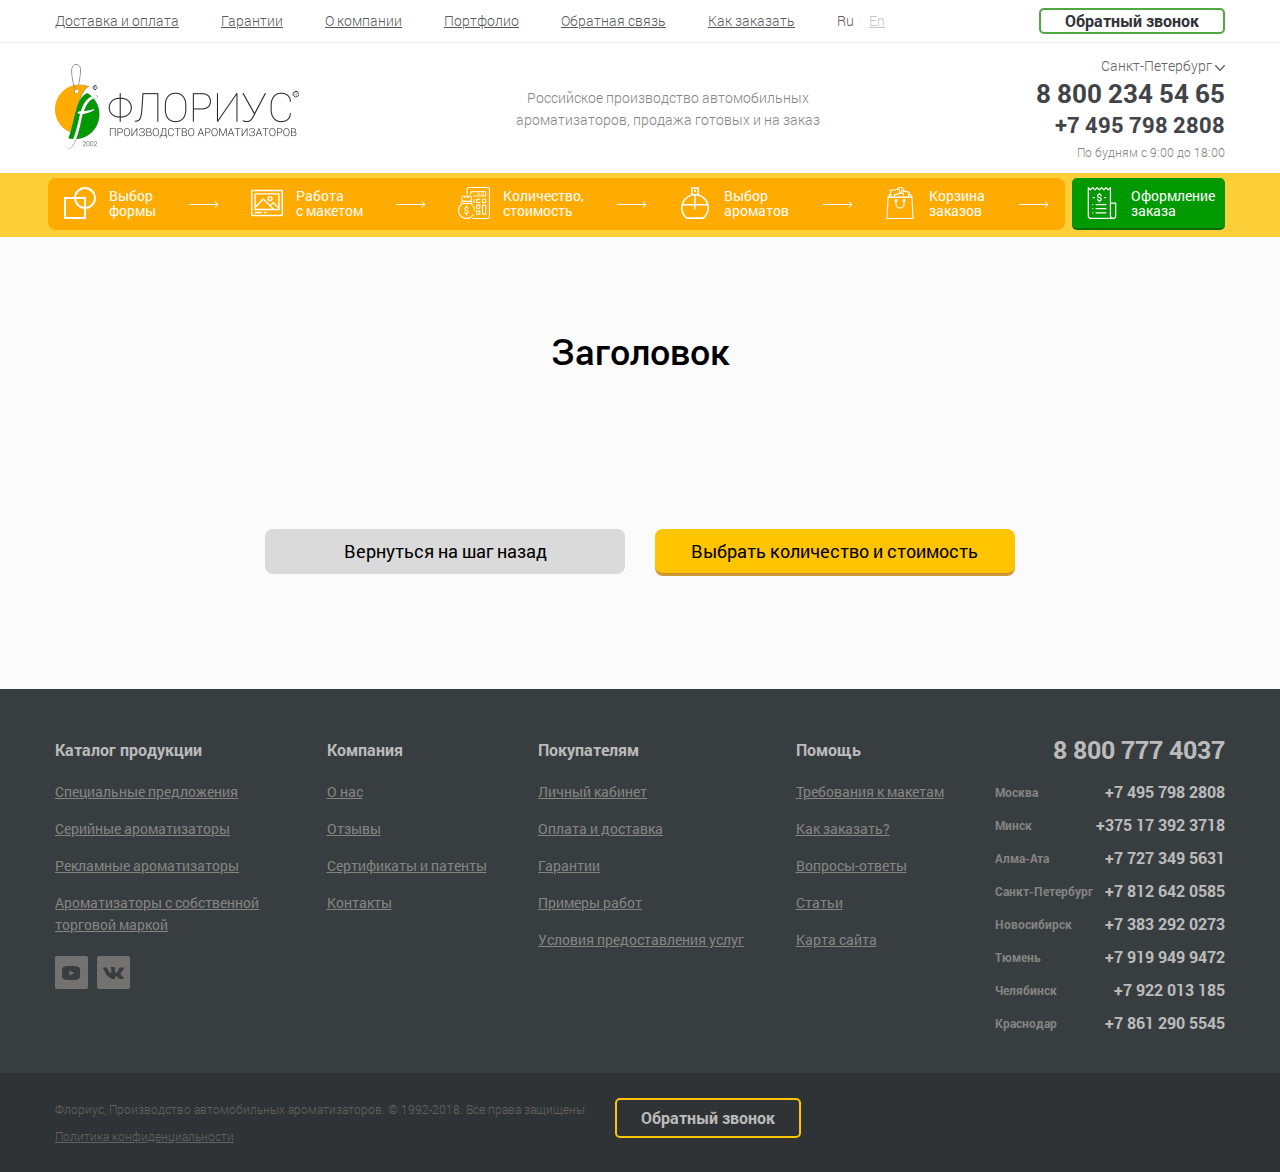
<file: constructor-6.html>
<!DOCTYPE html>
<html lang="ru">
  <head>
    <meta charset="utf-8">
    <title>Конструктор шаг-6</title>
    <meta name="description" content="">
    <link rel="shortcut icon" href="img/favicon/favicon.ico" type="image/x-icon">
    <link rel="apple-touch-icon" href="img/favicon/apple-touch-icon.png">
    <link rel="apple-touch-icon" sizes="72x72" href="img/favicon/apple-touch-icon-72x72.png">
    <link rel="apple-touch-icon" sizes="114x114" href="img/favicon/apple-touch-icon-114x114.png">
    <meta http-equiv="X-UA-Compatible" content="IE=edge">
    <meta name="viewport" content="width=device-width, initial-scale=1, maximum-scale=1">
    <link rel="stylesheet" href="js/libs/revealator/fm.revealator.jquery.min.css">
    <link rel="stylesheet" href="css/main.css">
  </head>
  <body>
    <!-- Здесь пишем код-->
    <aside>
      <div class="sidebar-green"><a href="#" class="toggle-mnu"><span></span></a></div>
      <ul class="sidebar-menu green-menu">
        <li class="menu-item"><a href="#" class="menu-link">Цены и сроки</a></li>
        <li class="menu-item"><a href="#" class="menu-link">Ароматы</a></li>
        <li class="menu-item"><a href="#" class="menu-link">Техн. требования</a></li>
        <li class="menu-item"><a href="#" class="menu-link">Как заказать</a></li>
      </ul>
      <ul class="sidebar-menu main-menu">
        <li class="menu-item"><a href="#" class="menu-link">Рекламные Ароматизаторы</a></li>
        <li class="menu-item"><a href="#" class="menu-link">Серийные Ароматизаторы</a></li>
        <li class="menu-item"><a href="#" class="menu-link">CTM Ароматизаторы</a></li>
        <li class="menu-item"><a href="#" class="menu-link">Получить образцы</a></li>
        <li class="menu-item"><a href="#" class="menu-link">Контакты</a></li>
      </ul>
      <ul class="sidebar-menu additionally-menu">
        <li class="menu-item"><a href="#" class="menu-link">Доставка и оплата</a></li>
        <li class="menu-item"><a href="#" class="menu-link">Гарантии</a></li>
        <li class="menu-item"><a href="#" class="menu-link">О компании</a></li>
        <li class="menu-item"><a href="#" class="menu-link">Портфолио</a></li>
        <li class="menu-item"><a href="#" class="menu-link">Обратная связь</a></li>
        <li class="menu-item"><a href="#" class="menu-link">Как заказать</a></li>
      </ul>
    </aside>
    <div class="main-content">
      <header class="header">
        <div class="header-top">
          <div class="container">
            <nav><a href="#">Доставка и оплата</a><a href="#">Гарантии</a><a href="#">О компании</a><a href="#">Портфолио</a><a href="#">Обратная связь</a><a href="#">Как заказать</a>
            </nav>
            <div class="header-lang"><a href="#" class="header-lang__active">Ru</a><a href="">En</a></div><a href="#callback-form" class="button button--green button--empty button--bold button-popup">Обратный звонок</a>
          </div>
        </div>
        <div class="container header-middle">
          <div class="header-logo"><img src="img/florius-logo-244x85.png" alt="alt" class="header-logo__noscroll"><img src="img/logo-scroll.png" alt="alt" class="header-logo__scroll">
          </div>
          <div class="header-descr">Российское производство автомобильных 
            <div>ароматизаторов<span>, продажа готовых и на заказ</span></div>
          </div>
          <div class="header-contacts">
            <div class="loc-list"><span data-tooltip-content="#loc-tooltip_content" class="loc-tooltip">Санкт-Петербург
                    <svg class="icon icon-chev-down ">
                      <use xlink:href="img/icons-svg/symbol/sprite.svg#chev-down"></use>
                    </svg></span></div>
            <div class="header-phones">
              <div>8 800 234 54 65</div>
              <div>+7 495 798 2808</div>
            </div>
            <p>По будням с 9:00 до 18:00</p>
          </div>
        </div>
        <div class="header-yellow header-yellow--constructor">
          <div class="container"><a href="#" class="toggle-mnu"><span></span></a>
            <div class="constructor-steps"><a href="#" class="constructor-step constructor-step--completed constructor-step--completed-first">
                <div class="constructor-step__arrow constructor-step__arrow--to-back">
                      <svg class="icon icon-constr-arrow ">
                        <use xlink:href="img/icons-svg/symbol/sprite.svg#constr-arrow"></use>
                      </svg>
                </div>
                <div class="constructor-step__icon">
                      <svg class="icon icon-forms-select ">
                        <use xlink:href="img/icons-svg/symbol/sprite.svg#forms-select"></use>
                      </svg>
                </div>
                <div class="constructor-step__name">Выбор <br>формы</div>
                <div class="constructor-step__arrow">
                      <svg class="icon icon-constr-arrow ">
                        <use xlink:href="img/icons-svg/symbol/sprite.svg#constr-arrow"></use>
                      </svg>
                </div></a><a href="#" class="constructor-step constructor-step--completed">
                <div class="constructor-step__arrow constructor-step__arrow--to-back">
                      <svg class="icon icon-constr-arrow ">
                        <use xlink:href="img/icons-svg/symbol/sprite.svg#constr-arrow"></use>
                      </svg>
                </div>
                <div class="constructor-step__icon">
                      <svg class="icon icon-image ">
                        <use xlink:href="img/icons-svg/symbol/sprite.svg#image"></use>
                      </svg>
                </div>
                <div class="constructor-step__name">Работа<br>с макетом</div>
                <div class="constructor-step__arrow">
                      <svg class="icon icon-constr-arrow ">
                        <use xlink:href="img/icons-svg/symbol/sprite.svg#constr-arrow"></use>
                      </svg>
                </div></a><a href="#" class="constructor-step constructor-step--completed">
                <div class="constructor-step__arrow constructor-step__arrow--to-back">
                      <svg class="icon icon-constr-arrow ">
                        <use xlink:href="img/icons-svg/symbol/sprite.svg#constr-arrow"></use>
                      </svg>
                </div>
                <div class="constructor-step__icon">
                      <svg class="icon icon-budget ">
                        <use xlink:href="img/icons-svg/symbol/sprite.svg#budget"></use>
                      </svg>
                </div>
                <div class="constructor-step__name">Количество, <br>стоимость</div>
                <div class="constructor-step__arrow">
                      <svg class="icon icon-constr-arrow ">
                        <use xlink:href="img/icons-svg/symbol/sprite.svg#constr-arrow"></use>
                      </svg>
                </div></a><a href="#" class="constructor-step constructor-step--completed">
                <div class="constructor-step__arrow constructor-step__arrow--to-back">
                      <svg class="icon icon-constr-arrow ">
                        <use xlink:href="img/icons-svg/symbol/sprite.svg#constr-arrow"></use>
                      </svg>
                </div>
                <div class="constructor-step__icon">
                      <svg class="icon icon-parfume ">
                        <use xlink:href="img/icons-svg/symbol/sprite.svg#parfume"></use>
                      </svg>
                </div>
                <div class="constructor-step__name">Выбор <br>ароматов </div>
                <div class="constructor-step__arrow">
                      <svg class="icon icon-constr-arrow ">
                        <use xlink:href="img/icons-svg/symbol/sprite.svg#constr-arrow"></use>
                      </svg>
                </div></a><a href="#" class="constructor-step constructor-step--completed constructor-step--completed-last">
                <div class="constructor-step__arrow constructor-step__arrow--to-back">
                      <svg class="icon icon-constr-arrow ">
                        <use xlink:href="img/icons-svg/symbol/sprite.svg#constr-arrow"></use>
                      </svg>
                </div>
                <div class="constructor-step__icon">
                      <svg class="icon icon-shopping-form ">
                        <use xlink:href="img/icons-svg/symbol/sprite.svg#shopping-form"></use>
                      </svg>
                </div>
                <div class="constructor-step__name">Корзина <br>заказов</div>
                <div class="constructor-step__arrow">
                      <svg class="icon icon-constr-arrow ">
                        <use xlink:href="img/icons-svg/symbol/sprite.svg#constr-arrow"></use>
                      </svg>
                </div></a><a href="#" class="constructor-step constructor-step--current">
                <div class="constructor-step__arrow constructor-step__arrow--to-back">
                      <svg class="icon icon-constr-arrow ">
                        <use xlink:href="img/icons-svg/symbol/sprite.svg#constr-arrow"></use>
                      </svg>
                </div>
                <div class="constructor-step__icon">
                      <svg class="icon icon-bill ">
                        <use xlink:href="img/icons-svg/symbol/sprite.svg#bill"></use>
                      </svg>
                </div>
                <div class="constructor-step__name">Оформление <br>заказа</div>
                <div class="constructor-step__arrow">
                      <svg class="icon icon-constr-arrow ">
                        <use xlink:href="img/icons-svg/symbol/sprite.svg#constr-arrow"></use>
                      </svg>
                </div></a></div>
          </div>
        </div>
      </header>
      <div class="constructor__step constructor__step-5">
        <div class="container">
          <div class="title-wrapper">
            <h1>Заголовок</h1>
          </div>
        </div>
        <div class="container constructor__bottom-buttons"><a href="#" class="button-constr button-constr--gray button--constr-bottom step-to-backward">Вернуться на шаг назад</a><a href="#" class="button-constr button-constr--accent button--constr-bottom step-to-forward">Выбрать количество и стоимость</a></div>
      </div>
      <footer class="footer">
        <div class="footer-top">
          <div class="container">
            <div class="footer-item">
              <div class="footer-item__title">Каталог продукции</div>
              <ul>
                <li><a href="#">Специальные предложения</a></li>
                <li><a href="#">Серийные ароматизаторы</a></li>
                <li><a href="#">Рекламные ароматизаторы</a></li>
                <li><a href="#">Ароматизаторы с собственной торговой маркой</a></li>
              </ul>
              <div class="footer-socials"><a href="#" class="footer-socials__item">
                      <svg class="icon icon-yt ">
                        <use xlink:href="img/icons-svg/symbol/sprite.svg#yt"></use>
                      </svg></a><a href="#" class="footer-socials__item">
                      <svg class="icon icon-vk ">
                        <use xlink:href="img/icons-svg/symbol/sprite.svg#vk"></use>
                      </svg></a></div>
            </div>
            <div class="footer-item">
              <div class="footer-item__title">Компания</div>
              <ul>
                <li><a href="#">О нас</a></li>
                <li><a href="#">Отзывы</a></li>
                <li><a href="#">Сертификаты и патенты</a></li>
                <li><a href="#">Контакты</a></li>
              </ul>
            </div>
            <div class="footer-item">
              <div class="footer-item__title">Покупателям</div>
              <ul>
                <li><a href="#">Личный кабинет</a></li>
                <li><a href="#">Оплата и доставка</a></li>
                <li><a href="#">Гарантии</a></li>
                <li><a href="#">Примеры работ</a></li>
                <li><a href="#">Условия предоставления услуг</a></li>
              </ul>
            </div>
            <div class="footer-item">
              <div class="footer-item__title">Помощь</div>
              <ul>
                <li><a href="#">Требования к макетам</a></li>
                <li><a href="#">Как заказать?</a></li>
                <li><a href="#">Вопросы-ответы</a></li>
                <li><a href="#">Статьи</a></li>
                <li><a href="#">Карта сайта</a></li>
              </ul>
            </div>
            <div class="footer-item footer-item--phones">
              <div class="footer__main-phone"> 8 800 777 4037</div>
              <div class="footer-phone">
                <div class="footer__city">Москва</div>
                <div class="footer__number">+7 495 798 2808</div>
              </div>
              <div class="footer-phone">
                <div class="footer__city">Минск</div>
                <div class="footer__number">+375 17 392 3718</div>
              </div>
              <div class="footer-phone">
                <div class="footer__city">Алма-Ата</div>
                <div class="footer__number">+7 727 349 5631</div>
              </div>
              <div class="footer-phone">
                <div class="footer__city">Санкт-Петербург</div>
                <div class="footer__number">+7 812 642 0585</div>
              </div>
              <div class="footer-phone">
                <div class="footer__city">Новосибирск</div>
                <div class="footer__number">+7 383 292 0273</div>
              </div>
              <div class="footer-phone">
                <div class="footer__city">Тюмень</div>
                <div class="footer__number">+7 919 949 9472</div>
              </div>
              <div class="footer-phone">
                <div class="footer__city">Челябинск</div>
                <div class="footer__number">+7 922 013 185</div>
              </div>
              <div class="footer-phone">
                <div class="footer__city">Краснодар</div>
                <div class="footer__number">+7 861 290 5545 </div>
              </div>
            </div>
          </div>
        </div>
        <div class="footer-bottom">
          <div class="container">
            <div class="footer-bottom__text">
              <p>Флориус, Производство автомобильных ароматизаторов.  © 1992-2018. Все права защищены</p><a href="#">Политика конфиденциальности</a>
            </div><a href="#callback-form" class="button button--empty button--bold button--accent button-popup">Обратный звонок</a>
          </div>
        </div>
      </footer>
    </div>
    <div class="tooltip_templates">
      <div id="map-tooltip_content" class="map-tooltip_content">
        <div class="map-tooltip__loc">Москва</div><a href="#" class="map-tooltip__link">ул, Строителей 37/2</a>
        <div class="map-tooltip__phone">8 800 344 55 66</div>
      </div>
      <div id="loc-tooltip_content" class="loc-tooltip-content">
        <div class="loc-tooltip__top">
          <div class="loc-tooltip__title">Выбор города</div><img src="img/icons/close.png" alt="alt" class="close-icon">
        </div>
        <div class="loc-tooltip__middle">
          <label>
            <input type="text" name="search" placeholder="Искать другой город">
            <div class="search-icon"></div>
          </label>
        </div>
        <div class="loc-bottom">
          <ul>
            <li><a href="#">Москва</a></li>
            <li><a href="#">Минск</a></li>
            <li><a href="#">Алма-Ата</a></li>
            <li><a href="#">Санкт-Петербург</a></li>
            <li><a href="#">Новосибирск</a></li>
            <li><a href="#">Тюмень</a></li>
            <li><a href="#">Челябинск</a></li>
            <li><a href="#">Краснодар</a></li>
          </ul>
        </div>
      </div>
    </div>
    <div class="body-cover"></div>
    <form id="callback-form" class="callback-form mfp-hide white-popup-block">
      <div class="callback-form__title text-center">МЫ ПЕРЕЗВОНИМ ВАМ!</div>
      <div class="callback-form__body">
        <input type="text" name="name" placeholder="ФИО">
        <input type="text" name="phone" placeholder="Телефон">
        <input type="text" name="email" placeholder="E-mail">
      </div>
      <button type="submit" class="button button--bold button--animated">Перезвоните мне</button>
    </form>
    <script src="js/libs.min.js"></script>
    <script src="js/libs/ikselect/jquery.ikSelect.min.js"></script>
    <script src="js/common.js"></script>
    <script src="js/constructor.js"></script>
    <script src="js/libs/svg4everybody/svg4everybody.min.js" async onload="svg4everybody();"></script>
  </body>
</html>
</file>
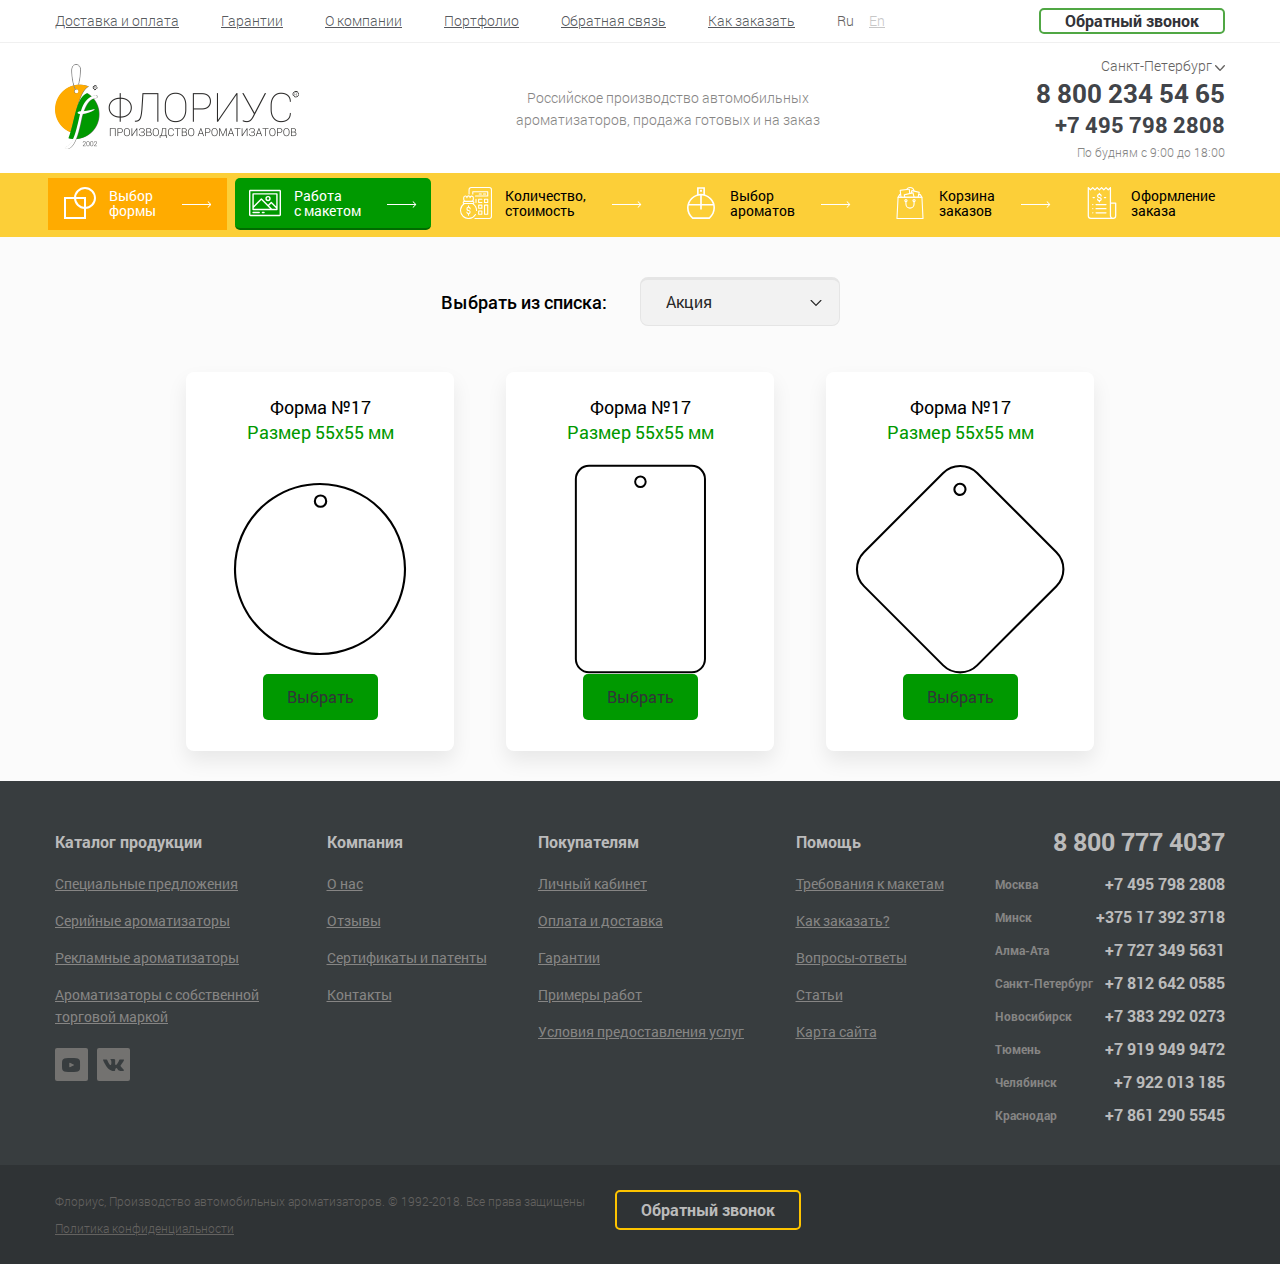
<file: constructor.html>
<!DOCTYPE html>
<html lang="ru">
  <head>
    <meta charset="utf-8">
    <title>Конструктор шаг-1</title>
    <meta name="description" content="">
    <link rel="shortcut icon" href="img/favicon/favicon.ico" type="image/x-icon">
    <link rel="apple-touch-icon" href="img/favicon/apple-touch-icon.png">
    <link rel="apple-touch-icon" sizes="72x72" href="img/favicon/apple-touch-icon-72x72.png">
    <link rel="apple-touch-icon" sizes="114x114" href="img/favicon/apple-touch-icon-114x114.png">
    <meta http-equiv="X-UA-Compatible" content="IE=edge">
    <meta name="viewport" content="width=device-width, initial-scale=1, maximum-scale=1">
    <link rel="stylesheet" href="js/libs/revealator/fm.revealator.jquery.min.css">
    <link rel="stylesheet" href="css/main.css">
  </head>
  <body>
    <!-- Здесь пишем код-->
    <aside>
      <div class="sidebar-green"><a href="#" class="toggle-mnu"><span></span></a></div>
      <ul class="sidebar-menu green-menu">
        <li class="menu-item"><a href="#" class="menu-link">Цены и сроки</a></li>
        <li class="menu-item"><a href="#" class="menu-link">Ароматы</a></li>
        <li class="menu-item"><a href="#" class="menu-link">Техн. требования</a></li>
        <li class="menu-item"><a href="#" class="menu-link">Как заказать</a></li>
      </ul>
      <ul class="sidebar-menu main-menu">
        <li class="menu-item"><a href="#" class="menu-link">Рекламные Ароматизаторы</a></li>
        <li class="menu-item"><a href="#" class="menu-link">Серийные Ароматизаторы</a></li>
        <li class="menu-item"><a href="#" class="menu-link">CTM Ароматизаторы</a></li>
        <li class="menu-item"><a href="#" class="menu-link">Получить образцы</a></li>
        <li class="menu-item"><a href="#" class="menu-link">Контакты</a></li>
      </ul>
      <ul class="sidebar-menu additionally-menu">
        <li class="menu-item"><a href="#" class="menu-link">Доставка и оплата</a></li>
        <li class="menu-item"><a href="#" class="menu-link">Гарантии</a></li>
        <li class="menu-item"><a href="#" class="menu-link">О компании</a></li>
        <li class="menu-item"><a href="#" class="menu-link">Портфолио</a></li>
        <li class="menu-item"><a href="#" class="menu-link">Обратная связь</a></li>
        <li class="menu-item"><a href="#" class="menu-link">Как заказать</a></li>
      </ul>
    </aside>
    <div class="main-content">
      <header class="header">
        <div class="header-top">
          <div class="container">
            <nav><a href="#">Доставка и оплата</a><a href="#">Гарантии</a><a href="#">О компании</a><a href="#">Портфолио</a><a href="#">Обратная связь</a><a href="#">Как заказать</a>
            </nav>
            <div class="header-lang"><a href="#" class="header-lang__active">Ru</a><a href="">En</a></div><a href="#callback-form" class="button button--green button--empty button--bold button-popup">Обратный звонок</a>
          </div>
        </div>
        <div class="container header-middle">
          <div class="header-logo"><img src="img/florius-logo-244x85.png" alt="alt" class="header-logo__noscroll"><img src="img/logo-scroll.png" alt="alt" class="header-logo__scroll">
          </div>
          <div class="header-descr">Российское производство автомобильных 
            <div>ароматизаторов<span>, продажа готовых и на заказ</span></div>
          </div>
          <div class="header-contacts">
            <div class="loc-list"><span data-tooltip-content="#loc-tooltip_content" class="loc-tooltip">Санкт-Петербург
                    <svg class="icon icon-chev-down ">
                      <use xlink:href="img/icons-svg/symbol/sprite.svg#chev-down"></use>
                    </svg></span></div>
            <div class="header-phones">
              <div>8 800 234 54 65</div>
              <div>+7 495 798 2808</div>
            </div>
            <p>По будням с 9:00 до 18:00</p>
          </div>
        </div>
        <div class="header-yellow header-yellow--constructor">
          <div class="container"><a href="#" class="toggle-mnu"><span></span></a>
            <div class="constructor-steps"><a href="#" class="constructor-step constructor-step--completed">
                <div class="constructor-step__icon">
                      <svg class="icon icon-forms-select ">
                        <use xlink:href="img/icons-svg/symbol/sprite.svg#forms-select"></use>
                      </svg>
                </div>
                <div class="constructor-step__name">Выбор <br>формы</div>
                <div class="constructor-step__arrow">
                      <svg class="icon icon-constr-arrow ">
                        <use xlink:href="img/icons-svg/symbol/sprite.svg#constr-arrow"></use>
                      </svg>
                </div></a><a href="#" class="constructor-step constructor-step--current">
                <div class="constructor-step__icon">
                      <svg class="icon icon-image ">
                        <use xlink:href="img/icons-svg/symbol/sprite.svg#image"></use>
                      </svg>
                </div>
                <div class="constructor-step__name">Работа<br>с макетом</div>
                <div class="constructor-step__arrow">
                      <svg class="icon icon-constr-arrow ">
                        <use xlink:href="img/icons-svg/symbol/sprite.svg#constr-arrow"></use>
                      </svg>
                </div></a><a href="#" class="constructor-step">
                <div class="constructor-step__icon">
                      <svg class="icon icon-budget ">
                        <use xlink:href="img/icons-svg/symbol/sprite.svg#budget"></use>
                      </svg>
                </div>
                <div class="constructor-step__name">Количество, <br>стоимость</div>
                <div class="constructor-step__arrow">
                      <svg class="icon icon-constr-arrow ">
                        <use xlink:href="img/icons-svg/symbol/sprite.svg#constr-arrow"></use>
                      </svg>
                </div></a><a href="#" class="constructor-step">
                <div class="constructor-step__icon">
                      <svg class="icon icon-parfume ">
                        <use xlink:href="img/icons-svg/symbol/sprite.svg#parfume"></use>
                      </svg>
                </div>
                <div class="constructor-step__name">Выбор <br>ароматов </div>
                <div class="constructor-step__arrow">
                      <svg class="icon icon-constr-arrow ">
                        <use xlink:href="img/icons-svg/symbol/sprite.svg#constr-arrow"></use>
                      </svg>
                </div></a><a href="#" class="constructor-step">
                <div class="constructor-step__icon">
                      <svg class="icon icon-shopping-form ">
                        <use xlink:href="img/icons-svg/symbol/sprite.svg#shopping-form"></use>
                      </svg>
                </div>
                <div class="constructor-step__name">Корзина <br>заказов</div>
                <div class="constructor-step__arrow">
                      <svg class="icon icon-constr-arrow ">
                        <use xlink:href="img/icons-svg/symbol/sprite.svg#constr-arrow"></use>
                      </svg>
                </div></a><a href="#" class="constructor-step">
                <div class="constructor-step__icon">
                      <svg class="icon icon-bill ">
                        <use xlink:href="img/icons-svg/symbol/sprite.svg#bill"></use>
                      </svg>
                </div>
                <div class="constructor-step__name">Оформление <br>заказа</div>
                <div class="constructor-step__arrow">
                      <svg class="icon icon-constr-arrow ">
                        <use xlink:href="img/icons-svg/symbol/sprite.svg#constr-arrow"></use>
                      </svg>
                </div></a></div>
          </div>
        </div>
      </header>
      <div class="constructor__step constructor__step-1">
        <div class="container">
          <div class="title-wrapper title-wrapper--constructor">
            <div class="constructor-dd-block">
              <div class="constructor-dd-label">Выбрать из списка:</div>
              <select name="" class="constructor-select">
                <option value="">Акция</option>
                <option value="">Акция</option>
                <option value="">Акция</option>
              </select>
            </div>
          </div>
        </div>
        <div class="container constructor-variants">
          <div class="constructor-variants__slider">
            <div class="constructor-variant">
              <div class="constructor-variant__title">Форма №17 
                <div>Размер 55х55 мм</div>
              </div>
              <div class="constructor-variant__form"><img src="img/constructor-forms/circle.svg" alt="alt"></div><a href="#" class="button button--green button--constr">Выбрать</a>
            </div>
            <div class="constructor-variant">
              <div class="constructor-variant__title">Форма №17 
                <div>Размер 55х55 мм</div>
              </div>
              <div class="constructor-variant__form"><img src="img/constructor-forms/rect.svg" alt="alt"></div><a href="#" class="button button--green button--constr">Выбрать</a>
            </div>
            <div class="constructor-variant">
              <div class="constructor-variant__title">Форма №17 
                <div>Размер 55х55 мм</div>
              </div>
              <div class="constructor-variant__form"><img src="img/constructor-forms/romb.svg" alt="alt"></div><a href="#" class="button button--green button--constr">Выбрать</a>
            </div>
          </div>
        </div>
      </div>
      <footer class="footer">
        <div class="footer-top">
          <div class="container">
            <div class="footer-item">
              <div class="footer-item__title">Каталог продукции</div>
              <ul>
                <li><a href="#">Специальные предложения</a></li>
                <li><a href="#">Серийные ароматизаторы</a></li>
                <li><a href="#">Рекламные ароматизаторы</a></li>
                <li><a href="#">Ароматизаторы с собственной торговой маркой</a></li>
              </ul>
              <div class="footer-socials"><a href="#" class="footer-socials__item">
                      <svg class="icon icon-yt ">
                        <use xlink:href="img/icons-svg/symbol/sprite.svg#yt"></use>
                      </svg></a><a href="#" class="footer-socials__item">
                      <svg class="icon icon-vk ">
                        <use xlink:href="img/icons-svg/symbol/sprite.svg#vk"></use>
                      </svg></a></div>
            </div>
            <div class="footer-item">
              <div class="footer-item__title">Компания</div>
              <ul>
                <li><a href="#">О нас</a></li>
                <li><a href="#">Отзывы</a></li>
                <li><a href="#">Сертификаты и патенты</a></li>
                <li><a href="#">Контакты</a></li>
              </ul>
            </div>
            <div class="footer-item">
              <div class="footer-item__title">Покупателям</div>
              <ul>
                <li><a href="#">Личный кабинет</a></li>
                <li><a href="#">Оплата и доставка</a></li>
                <li><a href="#">Гарантии</a></li>
                <li><a href="#">Примеры работ</a></li>
                <li><a href="#">Условия предоставления услуг</a></li>
              </ul>
            </div>
            <div class="footer-item">
              <div class="footer-item__title">Помощь</div>
              <ul>
                <li><a href="#">Требования к макетам</a></li>
                <li><a href="#">Как заказать?</a></li>
                <li><a href="#">Вопросы-ответы</a></li>
                <li><a href="#">Статьи</a></li>
                <li><a href="#">Карта сайта</a></li>
              </ul>
            </div>
            <div class="footer-item footer-item--phones">
              <div class="footer__main-phone"> 8 800 777 4037</div>
              <div class="footer-phone">
                <div class="footer__city">Москва</div>
                <div class="footer__number">+7 495 798 2808</div>
              </div>
              <div class="footer-phone">
                <div class="footer__city">Минск</div>
                <div class="footer__number">+375 17 392 3718</div>
              </div>
              <div class="footer-phone">
                <div class="footer__city">Алма-Ата</div>
                <div class="footer__number">+7 727 349 5631</div>
              </div>
              <div class="footer-phone">
                <div class="footer__city">Санкт-Петербург</div>
                <div class="footer__number">+7 812 642 0585</div>
              </div>
              <div class="footer-phone">
                <div class="footer__city">Новосибирск</div>
                <div class="footer__number">+7 383 292 0273</div>
              </div>
              <div class="footer-phone">
                <div class="footer__city">Тюмень</div>
                <div class="footer__number">+7 919 949 9472</div>
              </div>
              <div class="footer-phone">
                <div class="footer__city">Челябинск</div>
                <div class="footer__number">+7 922 013 185</div>
              </div>
              <div class="footer-phone">
                <div class="footer__city">Краснодар</div>
                <div class="footer__number">+7 861 290 5545 </div>
              </div>
            </div>
          </div>
        </div>
        <div class="footer-bottom">
          <div class="container">
            <div class="footer-bottom__text">
              <p>Флориус, Производство автомобильных ароматизаторов.  © 1992-2018. Все права защищены</p><a href="#">Политика конфиденциальности</a>
            </div><a href="#callback-form" class="button button--empty button--bold button--accent button-popup">Обратный звонок</a>
          </div>
        </div>
      </footer>
    </div>
    <div class="tooltip_templates">
      <div id="map-tooltip_content" class="map-tooltip_content">
        <div class="map-tooltip__loc">Москва</div><a href="#" class="map-tooltip__link">ул, Строителей 37/2</a>
        <div class="map-tooltip__phone">8 800 344 55 66</div>
      </div>
      <div id="loc-tooltip_content" class="loc-tooltip-content">
        <div class="loc-tooltip__top">
          <div class="loc-tooltip__title">Выбор города</div><img src="img/icons/close.png" alt="alt" class="close-icon">
        </div>
        <div class="loc-tooltip__middle">
          <label>
            <input type="text" name="search" placeholder="Искать другой город">
            <div class="search-icon"></div>
          </label>
        </div>
        <div class="loc-bottom">
          <ul>
            <li><a href="#">Москва</a></li>
            <li><a href="#">Минск</a></li>
            <li><a href="#">Алма-Ата</a></li>
            <li><a href="#">Санкт-Петербург</a></li>
            <li><a href="#">Новосибирск</a></li>
            <li><a href="#">Тюмень</a></li>
            <li><a href="#">Челябинск</a></li>
            <li><a href="#">Краснодар</a></li>
          </ul>
        </div>
      </div>
    </div>
    <div class="body-cover"></div>
    <form id="callback-form" class="callback-form mfp-hide white-popup-block">
      <div class="callback-form__title text-center">МЫ ПЕРЕЗВОНИМ ВАМ!</div>
      <div class="callback-form__body">
        <input type="text" name="name" placeholder="ФИО">
        <input type="text" name="phone" placeholder="Телефон">
        <input type="text" name="email" placeholder="E-mail">
      </div>
      <button type="submit" class="button button--bold button--animated">Перезвоните мне</button>
    </form>
    <script src="js/libs.min.js"></script>
    <script src="js/libs/ikselect/jquery.ikSelect.min.js"></script>
    <script src="js/common.js"></script>
    <script src="js/constructor.js"></script>
    <script src="js/libs/svg4everybody/svg4everybody.min.js" async onload="svg4everybody();"></script>
  </body>
</html>
</file>
